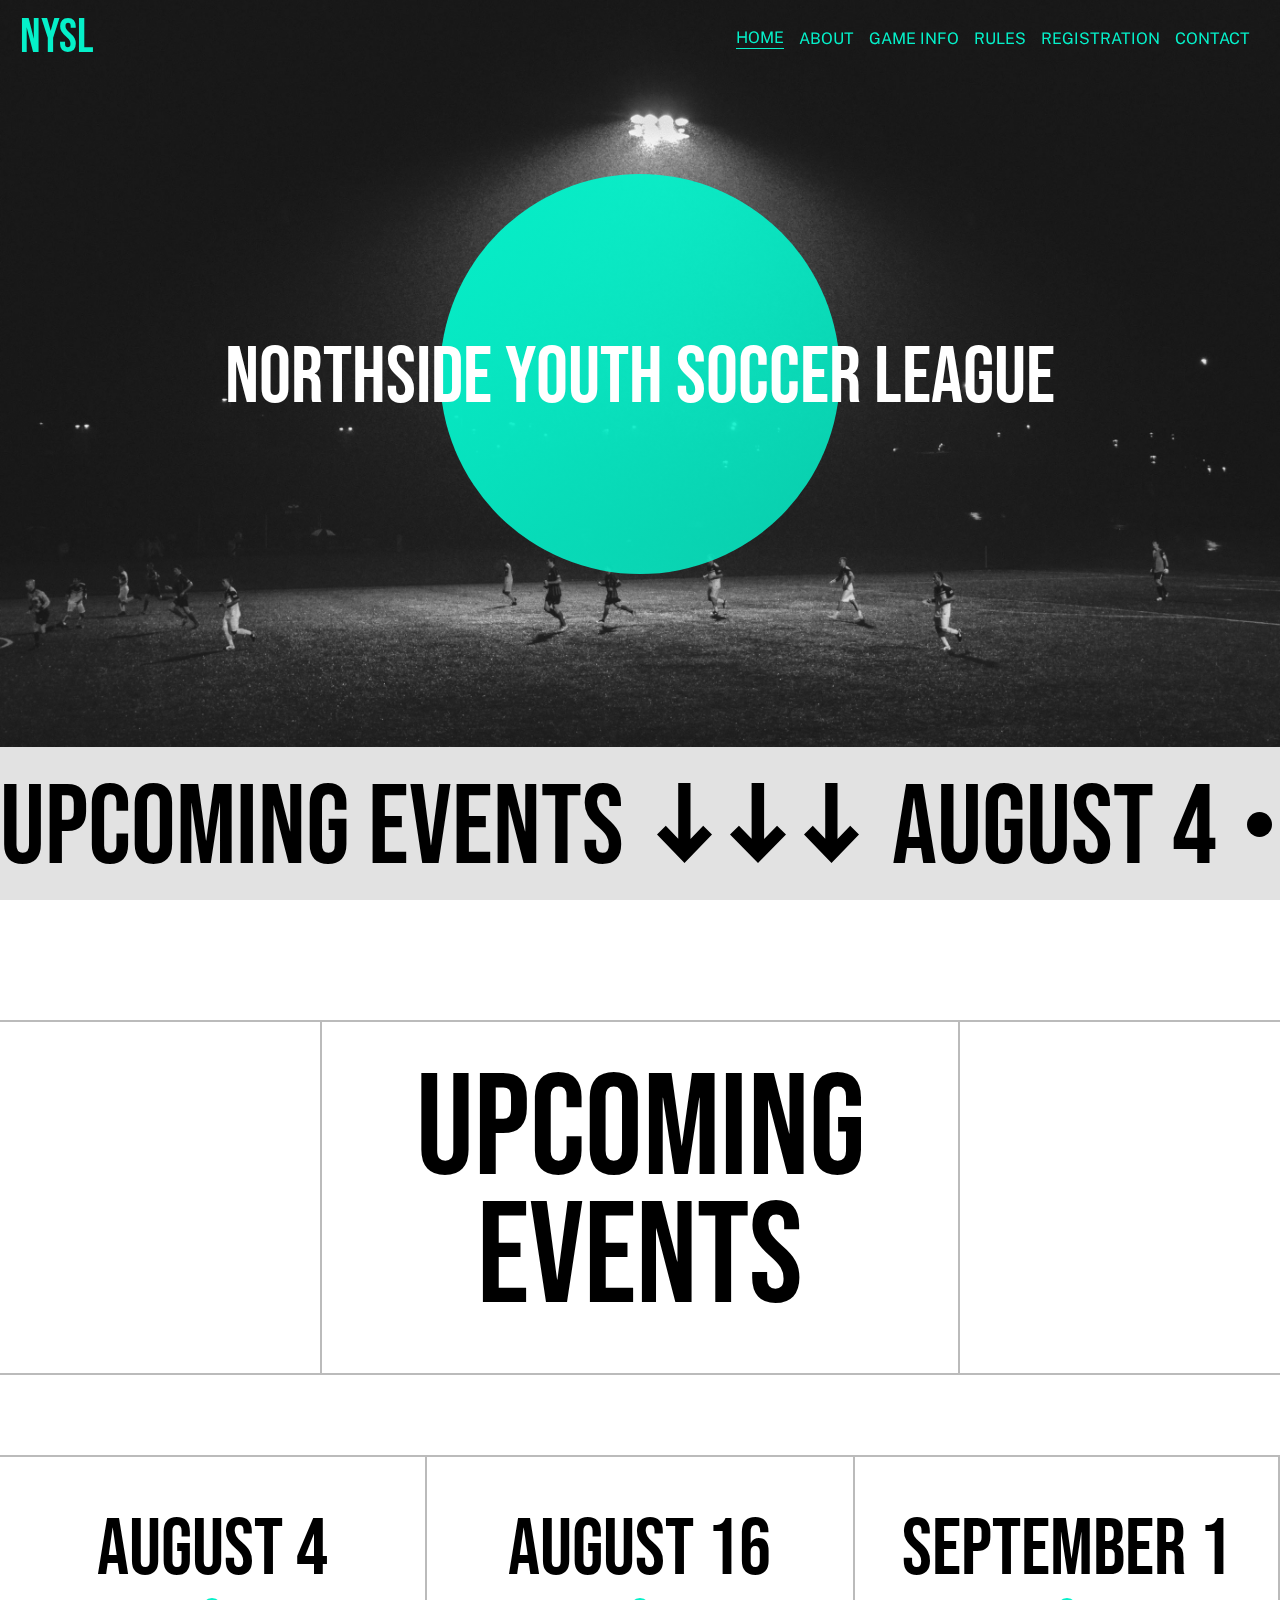
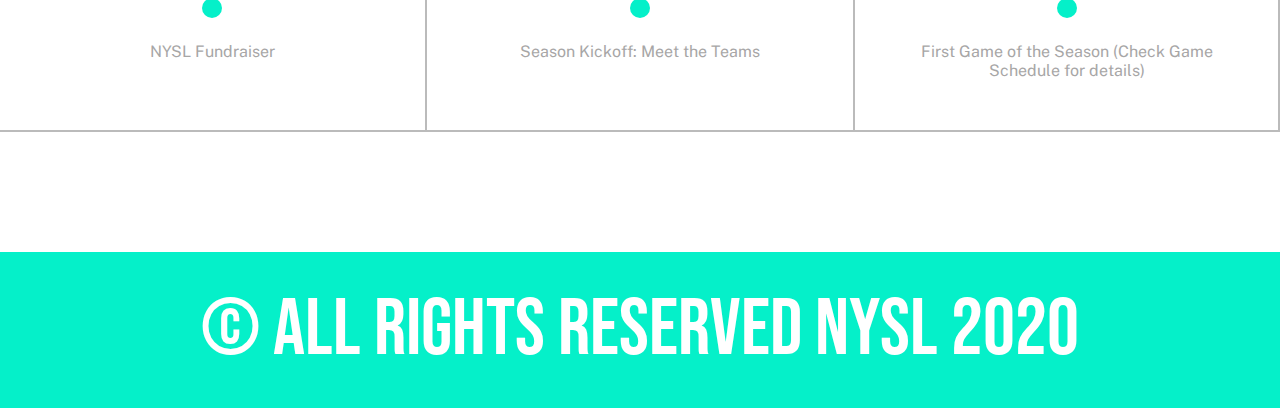
<file: index.html>
<!DOCTYPE html>
<html lang="en">
<head>

    <!--Default things-->
    <meta charset="UTF-8">
    <meta name="viewport" content="width=device-width, initial-scale=1.0">
    <meta http-equiv="X-UA-Compatible" content="ie=edge">
    
    <!--CSS-->
    <link rel="stylesheet" type="text/css" href="./css/style.css">

    <!--Title-->
    <title>NYSL – Home</title>

    <!--Favicon-->
    <link rel="shortcut icon" type="image/png" href="./img/favicon.png"/>

    <!--Google fonts-->
    <link href="https://fonts.googleapis.com/css?family=Public+Sans&display=swap" rel="stylesheet">
    <link href="https://fonts.googleapis.com/css?family=Bebas+Neue&display=swap" rel="stylesheet">
    
    <!--JS for marquee-->
    <script src="https://ajax.googleapis.com/ajax/libs/jquery/1.9.1/jquery.min.js"></script>
    <script src="./js/jquery.marquee.js"></script>

</head>

<body>

    <header>

        <!--Navbar-->
        <nav class="navbar flex">
            <div class="nav-section-container nav-section-container-logo div-2-6">
                <a class="nysl-nav" href="./index.html">NYSL</a>
            </div>
            <div class="nav-section-container flex sections div-4-6">
                <a class="nav-section nav-active" href="./index.html">Home</a>
                <a class="nav-section" href="./about.html">About</a>
                <a class="nav-section" href="./game-info.html">Game info</a>
                <a class="nav-section" href="./rules.html">Rules</a>
                <a class="nav-section" href="./registration-form.html">Registration</a>
                <a class="nav-section" href="./contact.html">Contact</a>
            </div>
        </nav>

        <!--Banner foto-->
        <div class="main-banner">
            <div class="nysl-shortname flex div6-6 div-centred">
                <!--<p class="big-nysl line-height-tweak centred">NYSL</p>-->
                <div class="dot-banner"></div>
            </div>
            <div class="nysl-longname">
                <h1 class="bebas-s white line-height-tweak centred">Northside Youth Soccer League</h1>
            </div>
        </div>

        <!--Marquee-->
        <div class="text-banner">
            <div class="marquee bebas-m">
                Upcoming events
                <img class="down-arrow arrow-margin-left" src="./img/down-arrow.svg">
                <img class="down-arrow" src="./img/down-arrow.svg">
                <img class="down-arrow arrow-margin-right" src="./img/down-arrow.svg">
                August 4 
                <span class="marquee-dot"></span>
                NYSL Fundraiser
                <img class="down-arrow arrow-margin-left" src="./img/down-arrow.svg">
                <img class="down-arrow" src="./img/down-arrow.svg">
                <img class="down-arrow arrow-margin-right" src="./img/down-arrow.svg">
            </div>
        </div>

    </header>

    <main>

        <!--Spacer-->
        <div class="spacer-m"></div>

        <!--Upcoming Events-->
        <div class="events">

            <div class="flex border-top border-bottom div-centred">
                <div class="div-3-6 div-centred flex div-padding centred border-right border-left">
                    <h1 class="bebas-l">Upcoming<br>Events</h1>
                </div>
            </div>

            <div class="spacer-s"></div>

            <div class="flex div-wrap div-centred border-top border-bottom">

                <div class="div-2-6 centred div-centred div-padding border-right">
                    <h3 class="bebas-s">August 4</h3>
                    <span class="dot"></span>
                    <p class="public-sans-m">NYSL Fundraiser</p>
                </div>

                <div class="div-2-6 centred div-centred div-padding">
                    <h3 class="bebas-s">August 16</h3>
                    <span class="dot"></span>
                    <p class="public-sans-m">Season Kickoff: Meet the Teams</p>
                </div>

                <div class="div-2-6 centred div-centred div-padding border-right border-left">
                    <h3 class="bebas-s">September 1</h3>
                    <span class="dot"></span>
                    <p class="public-sans-m">First Game of the Season (Check Game Schedule for details)</p>
                </div>

            </div>

            <div class="spacer-m"></div>
            
        </div>

    </main>

    <!--Footer-->
    <footer class="nysl-footer">
        <p class="bebas-s white centred footer-padding">© All rights reserved NYSL 2020</p>
    </footer>

    <!--Calling Marquee JS-->
    <script>
        $(function(){
            $('.marquee').marquee({
                duplicated: true,
                startVisible: true,
                delayBeforeStart: 0,
                duration: 8000,
            });
        });
    </script>    
    
    <!--Navbar color scroll-->
    <script>
    $(function () {
        $(document).scroll(function () {
        var $nav = $(".navbar");
        $nav.toggleClass('scrolled', $(this).scrollTop() > $nav.height());
        var $nav = $(".nav-section");
        $nav.toggleClass('white', $(this).scrollTop() > $nav.height());
        var $nav = $(".nav-active");
        $nav.toggleClass('nav-active-white', $(this).scrollTop() > $nav.height());
        var $nav = $(".nysl-nav");
        $nav.toggleClass('white', $(this).scrollTop() > $nav.height());
        });
    });
    </script>
    
</body>

</html>
</file>
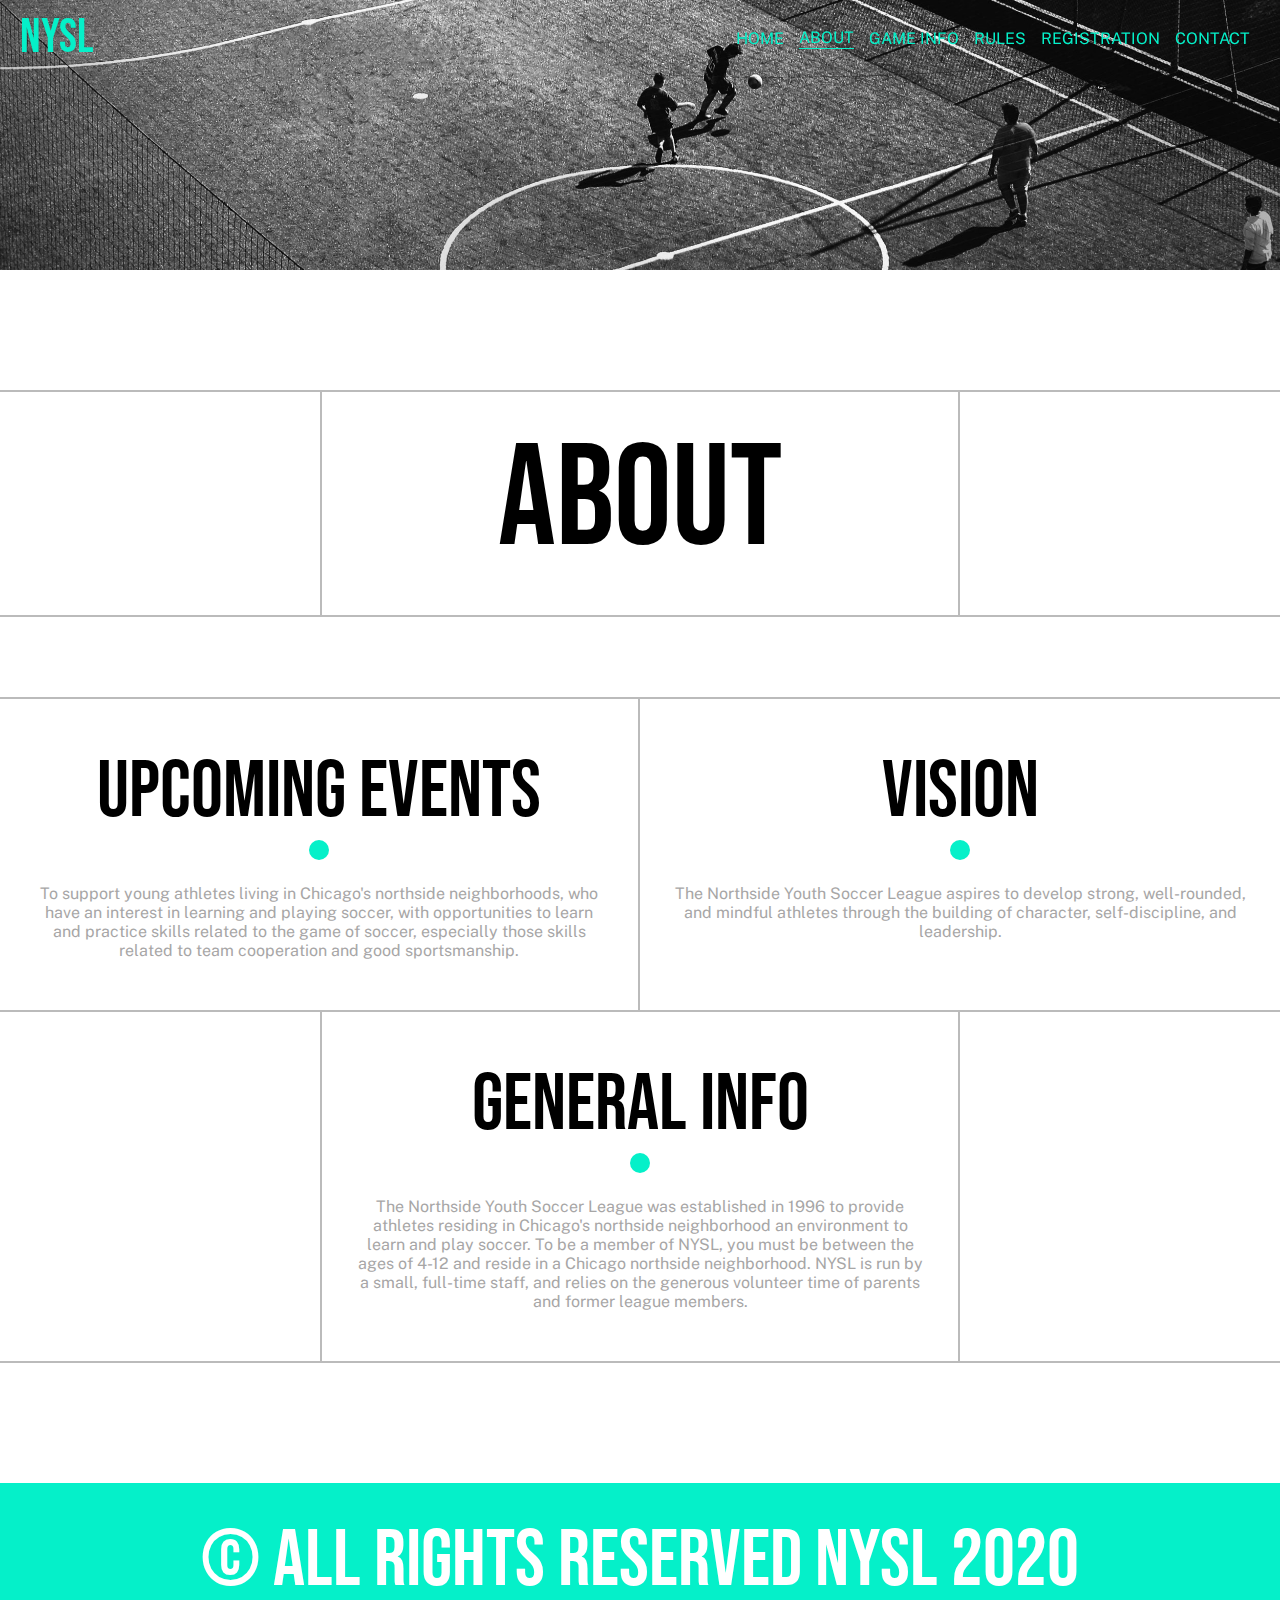
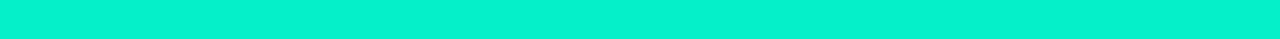
<file: about.html>
<!DOCTYPE html>
<html lang="en">
<head>

    <!--Default things-->
    <meta charset="UTF-8">
    <meta name="viewport" content="width=device-width, initial-scale=1.0">
    <meta http-equiv="X-UA-Compatible" content="ie=edge">
    
    <!--CSS-->
    <link rel="stylesheet" type="text/css" href="./css/style.css">

    <!--Title-->
    <title>NYSL – About</title>

    <!--Favicon-->
    <link rel="shortcut icon" type="image/png" href="./img/favicon.png"/>

    <!--Google fonts-->
    <link href="https://fonts.googleapis.com/css?family=Public+Sans&display=swap" rel="stylesheet">
    <link href="https://fonts.googleapis.com/css?family=Bebas+Neue&display=swap" rel="stylesheet">
    
    <!--JS for menu-->
    <script src="https://ajax.googleapis.com/ajax/libs/jquery/1.9.1/jquery.min.js"></script>

</head>

<body>

    <header>

        <!--Navbar-->
        <nav class="navbar flex">
            <div class="nav-section-container nav-section-container-logo div-2-6">
                <a class="nysl-nav" href="./index.html">NYSL</a>
            </div>
            <div class="nav-section-container flex sections div-4-6">
                <a class="nav-section" href="./index.html">Home</a>
                <a class="nav-section nav-active" href="./about.html">About</a>
                <a class="nav-section" href="./game-info.html">Game info</a>
                <a class="nav-section" href="./rules.html">Rules</a>
                <a class="nav-section" href="./registration-form.html">Registration</a>
                <a class="nav-section" href="./contact.html">Contact</a>
            </div>
        </nav>

        <!--Banner foto-->
        <div class="main-banner main-banner-about"></div>

        <!--Spacer-->
        <div class="spacer-m"></div>

        <!--About-->
        <div class="border-bottom flex border-top div-centred">
            <div class="div-3-6 div-padding border-right border-left centred">
                <h1 class="bebas-l">About</h1>
            </div>
        </div>

    </header>

    <main>

        <!--Spacer-->
        <div class="spacer-s"></div>

        <!--Box wit texts and titles-->
        <div class="flex border-top div-wrap div-centred border-bottom">
            <div class="div-3-6 div-padding border-right border-bottom centred">
                <h3 class="bebas-s">Upcoming Events</h3>
                <span class="dot"></span>
                <p class="public-sans-m">To support young athletes living in Chicago's northside neighborhoods, who have an interest in learning and playing soccer, with opportunities to learn and practice skills related to the game of soccer, especially those skills related to team cooperation and good sportsmanship.</p>
            </div>
            <div class="div-3-6 div-padding border-bottom centred">
                <h3 class="bebas-s">Vision</h3>
                <span class="dot"></span>
                <p class="public-sans-m">The Northside Youth Soccer League aspires to develop strong, well-rounded, and mindful athletes through the building of character, self-discipline, and leadership.</p>
            </div>
            <div class="div-3-6 border-right border-left div-padding centred">
                <h3 class="bebas-s">General Info</h3>
                <span class="dot"></span>
                <p class="public-sans-m">The Northside Youth Soccer League was established in 1996 to provide athletes residing in Chicago's northside neighborhood an environment to learn and play soccer. To be a member of NYSL, you must be between the ages of 4-12 and reside in a Chicago northside neighborhood. NYSL is run by a small, full-time staff, and relies on the generous volunteer time of parents and former league members.</p>        
            </div>
        </div>

        <!--Spacer-->
        <div class="spacer-m"></div>

    </main>

    <!--Footer-->
    <footer class="nysl-footer">
        <p class="bebas-s white centred footer-padding">© All rights reserved NYSL 2020</p>
    </footer>  
    
    <!--Navbar color scroll-->
    <script>
        $(function () {
            $(document).scroll(function () {
            var $nav = $(".navbar");
            $nav.toggleClass('scrolled', $(this).scrollTop() > $nav.height());
            var $nav = $(".nav-section");
            $nav.toggleClass('white', $(this).scrollTop() > $nav.height());
            var $nav = $(".nav-active");
            $nav.toggleClass('nav-active-white', $(this).scrollTop() > $nav.height());
            var $nav = $(".nysl-nav");
            $nav.toggleClass('white', $(this).scrollTop() > $nav.height());
            });
        });
    </script>
    
</body>

</html>
</file>
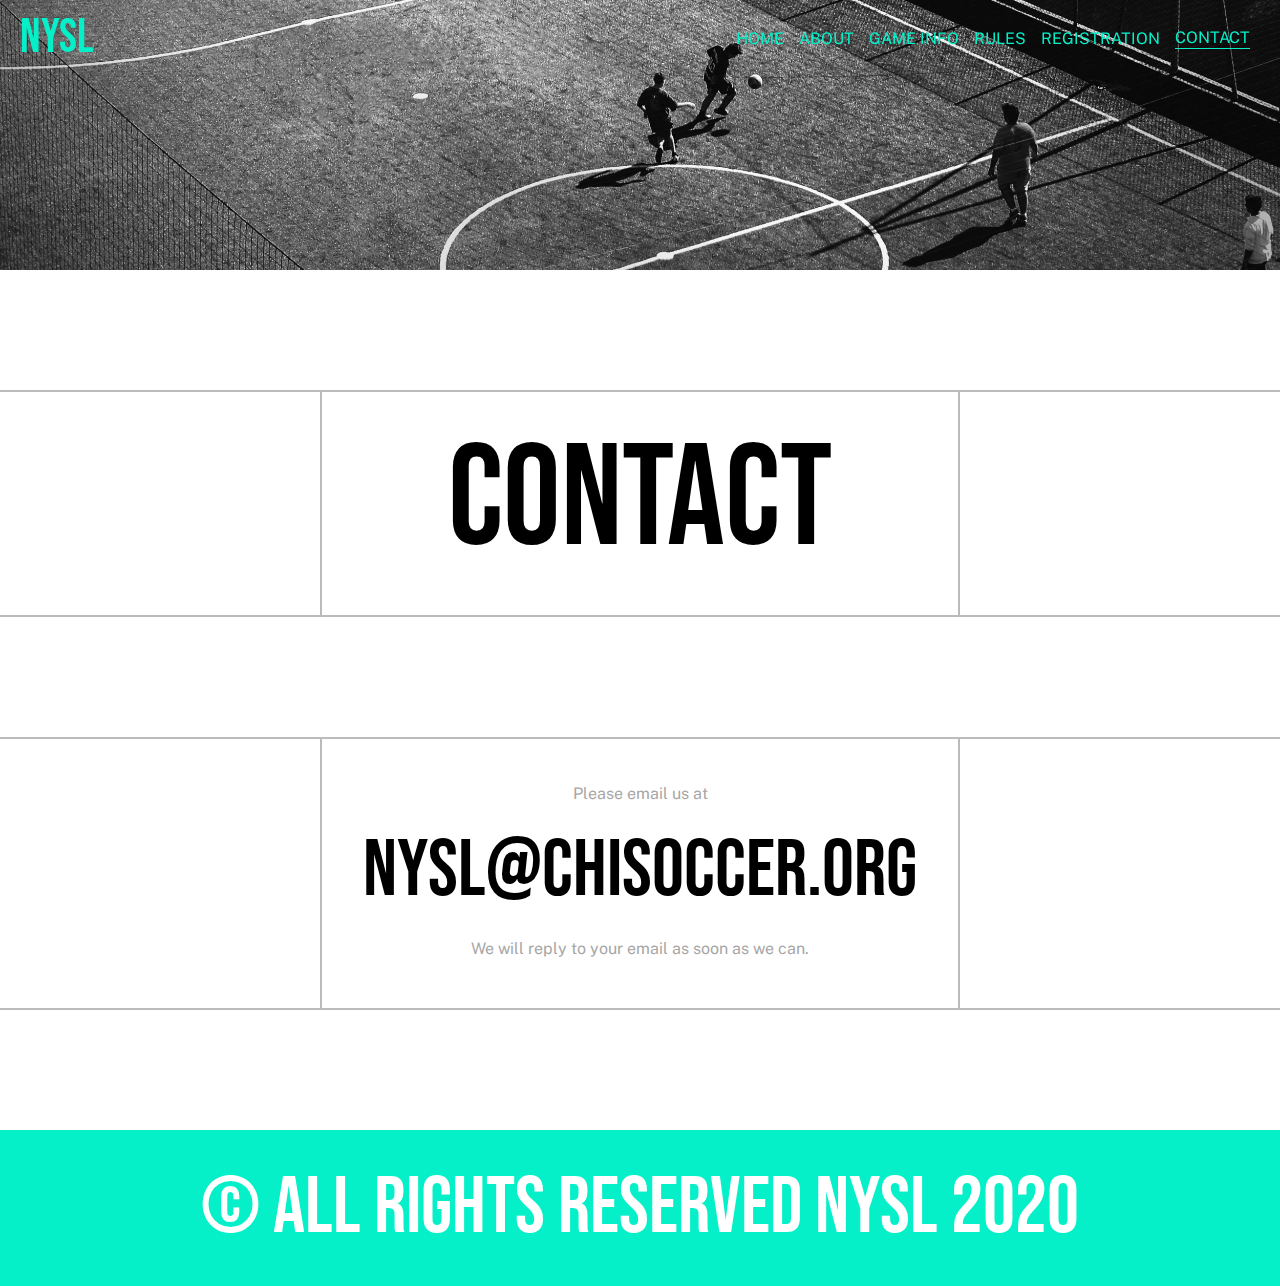
<file: contact.html>
<!DOCTYPE html>
<html lang="en">
<head>

    <!--Default things-->
    <meta charset="UTF-8">
    <meta name="viewport" content="width=device-width, initial-scale=1.0">
    <meta http-equiv="X-UA-Compatible" content="ie=edge">
    
    <!--CSS-->
    <link rel="stylesheet" type="text/css" href="./css/style.css">

    <!--Title-->
    <title>NYSL – Contact</title>

    <!--Favicon-->
    <link rel="shortcut icon" type="image/png" href="./img/favicon.png"/>

    <!--Google fonts-->
    <link href="https://fonts.googleapis.com/css?family=Public+Sans&display=swap" rel="stylesheet">
    <link href="https://fonts.googleapis.com/css?family=Bebas+Neue&display=swap" rel="stylesheet">
    
    <!--JS for menu-->
    <script src="https://ajax.googleapis.com/ajax/libs/jquery/1.9.1/jquery.min.js"></script>

</head>

<body>

    <header>

        <!--Navbar-->
        <nav class="navbar flex">
            <div class="nav-section-container nav-section-container-logo div-2-6">
                <a class="nysl-nav" href="./index.html">NYSL</a>
            </div>
            <div class="nav-section-container flex sections div-4-6">
                <a class="nav-section" href="./index.html">Home</a>
                <a class="nav-section" href="./about.html">About</a>
                <a class="nav-section" href="./game-info.html">Game info</a>
                <a class="nav-section" href="./rules.html">Rules</a>
                <a class="nav-section" href="./registration-form.html">Registration</a>
                <a class="nav-section nav-active" href="./contact.html">Contact</a>
            </div>
        </nav>

        <!--Banner foto-->
        <div class="main-banner main-banner-about">
        </div>

        <!--Spacer-->
        <div class="spacer-m"></div>

        <!--Title page-->
        <div class="flex border-top div-centred border-bottom">
            <div class="div-3-6 centred div-padding border-right border-left">
                <h1 class="bebas-l">Contact</h1>
            </div>
        </div>

    </header>

    <main>

        <!--Spacer-->
        <div class="spacer-m"></div>

        <div class="flex div-centred border-top border-bottom">
            <div class="div-3-6 centred div-padding border-right border-left">
                <p class="public-sans-m margin-bottom-20">Please email us at</p>
                <a class="mailto-class bebas-s" href="mailto:nysl@chisoccer.org">nysl@chisoccer.org</a>
                <p class="public-sans-m margin-top-20">We will reply to your email as soon as we can.</p>
            </div>
        </div>

        <!--Spacer-->
        <div class="spacer-m"></div>

    </main>

    <footer>
        
        <!--Footer-->
        <footer class="nysl-footer">
            <p class="bebas-s white centred footer-padding">© All rights reserved NYSL 2020</p>
        </footer>        

        <!--Navbar color scroll-->
        <script>
            $(function () {
                $(document).scroll(function () {
                var $nav = $(".navbar");
                $nav.toggleClass('scrolled', $(this).scrollTop() > $nav.height());
                var $nav = $(".nav-section");
                $nav.toggleClass('white', $(this).scrollTop() > $nav.height());
                var $nav = $(".nav-active");
                $nav.toggleClass('nav-active-white', $(this).scrollTop() > $nav.height());
                var $nav = $(".nysl-nav");
                $nav.toggleClass('white', $(this).scrollTop() > $nav.height());
                });
            });
        </script>
    
    </footer>
    
</body>

</html>
</file>
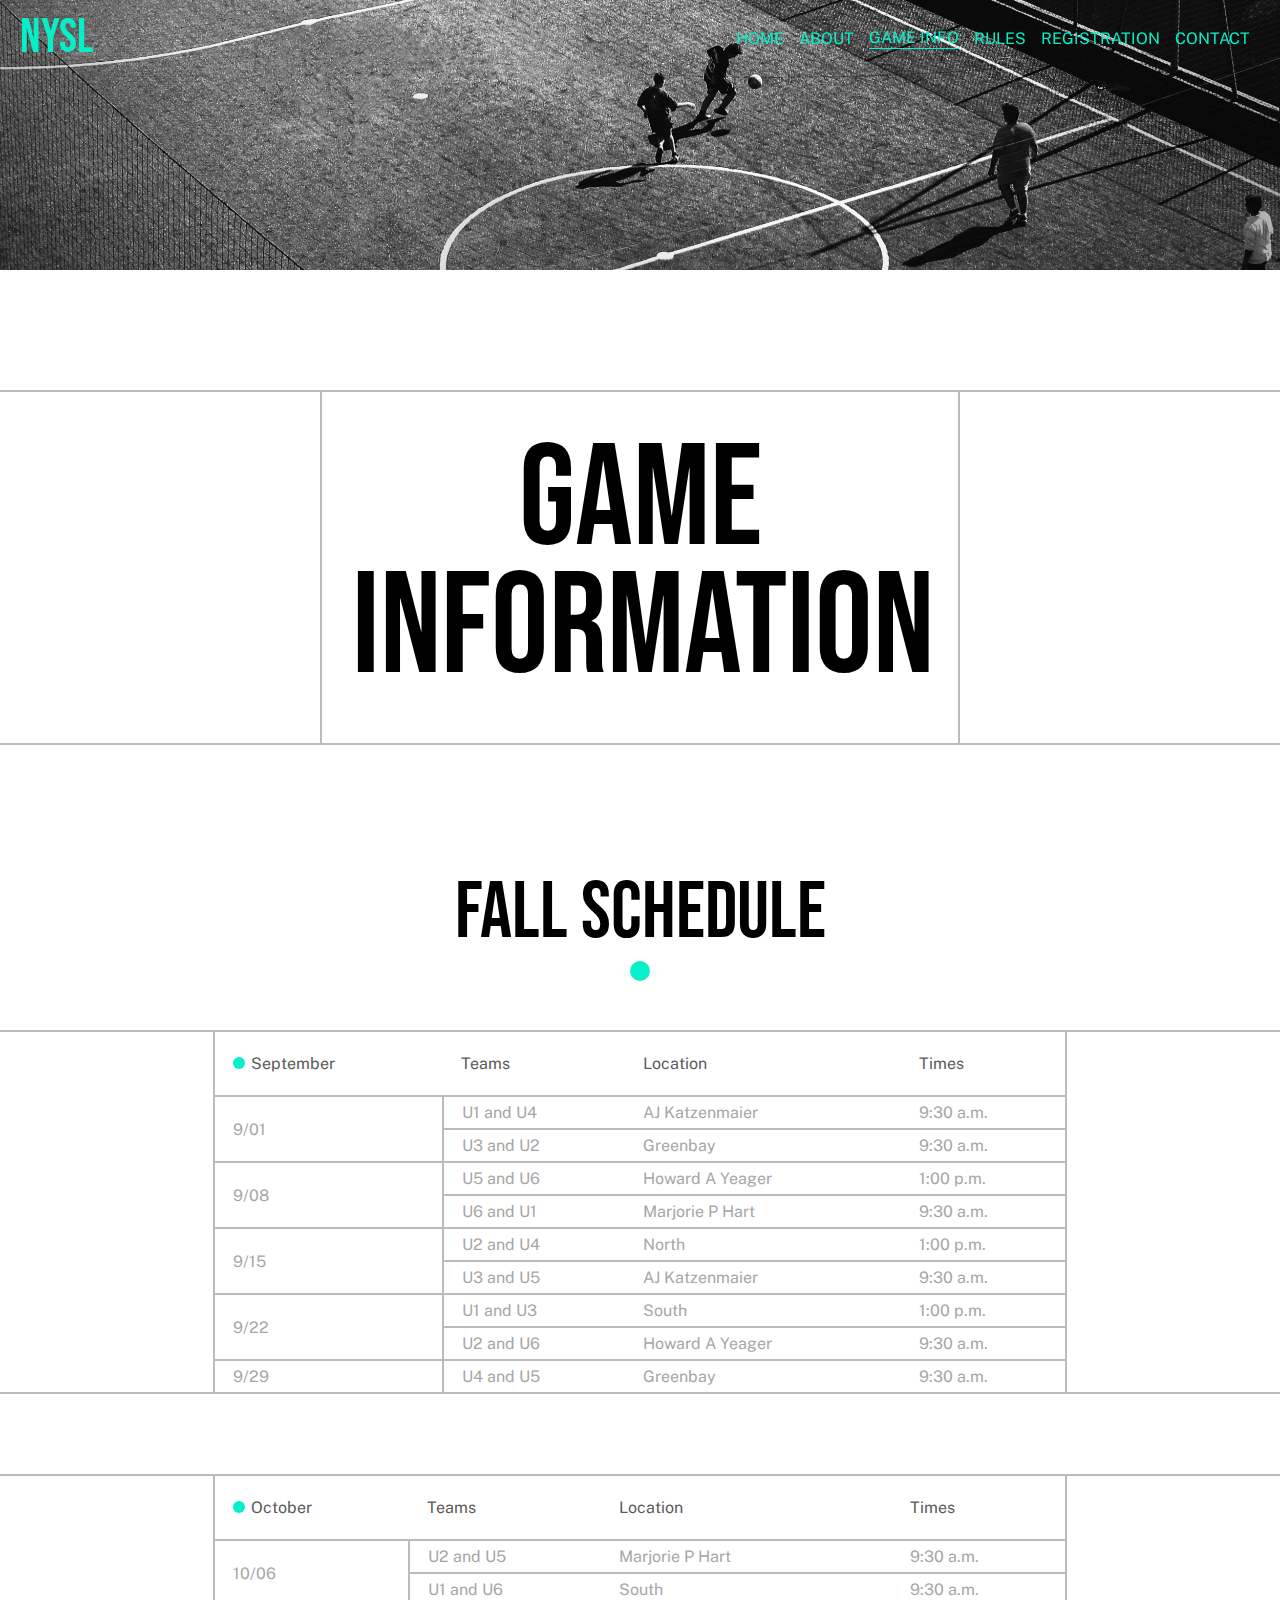
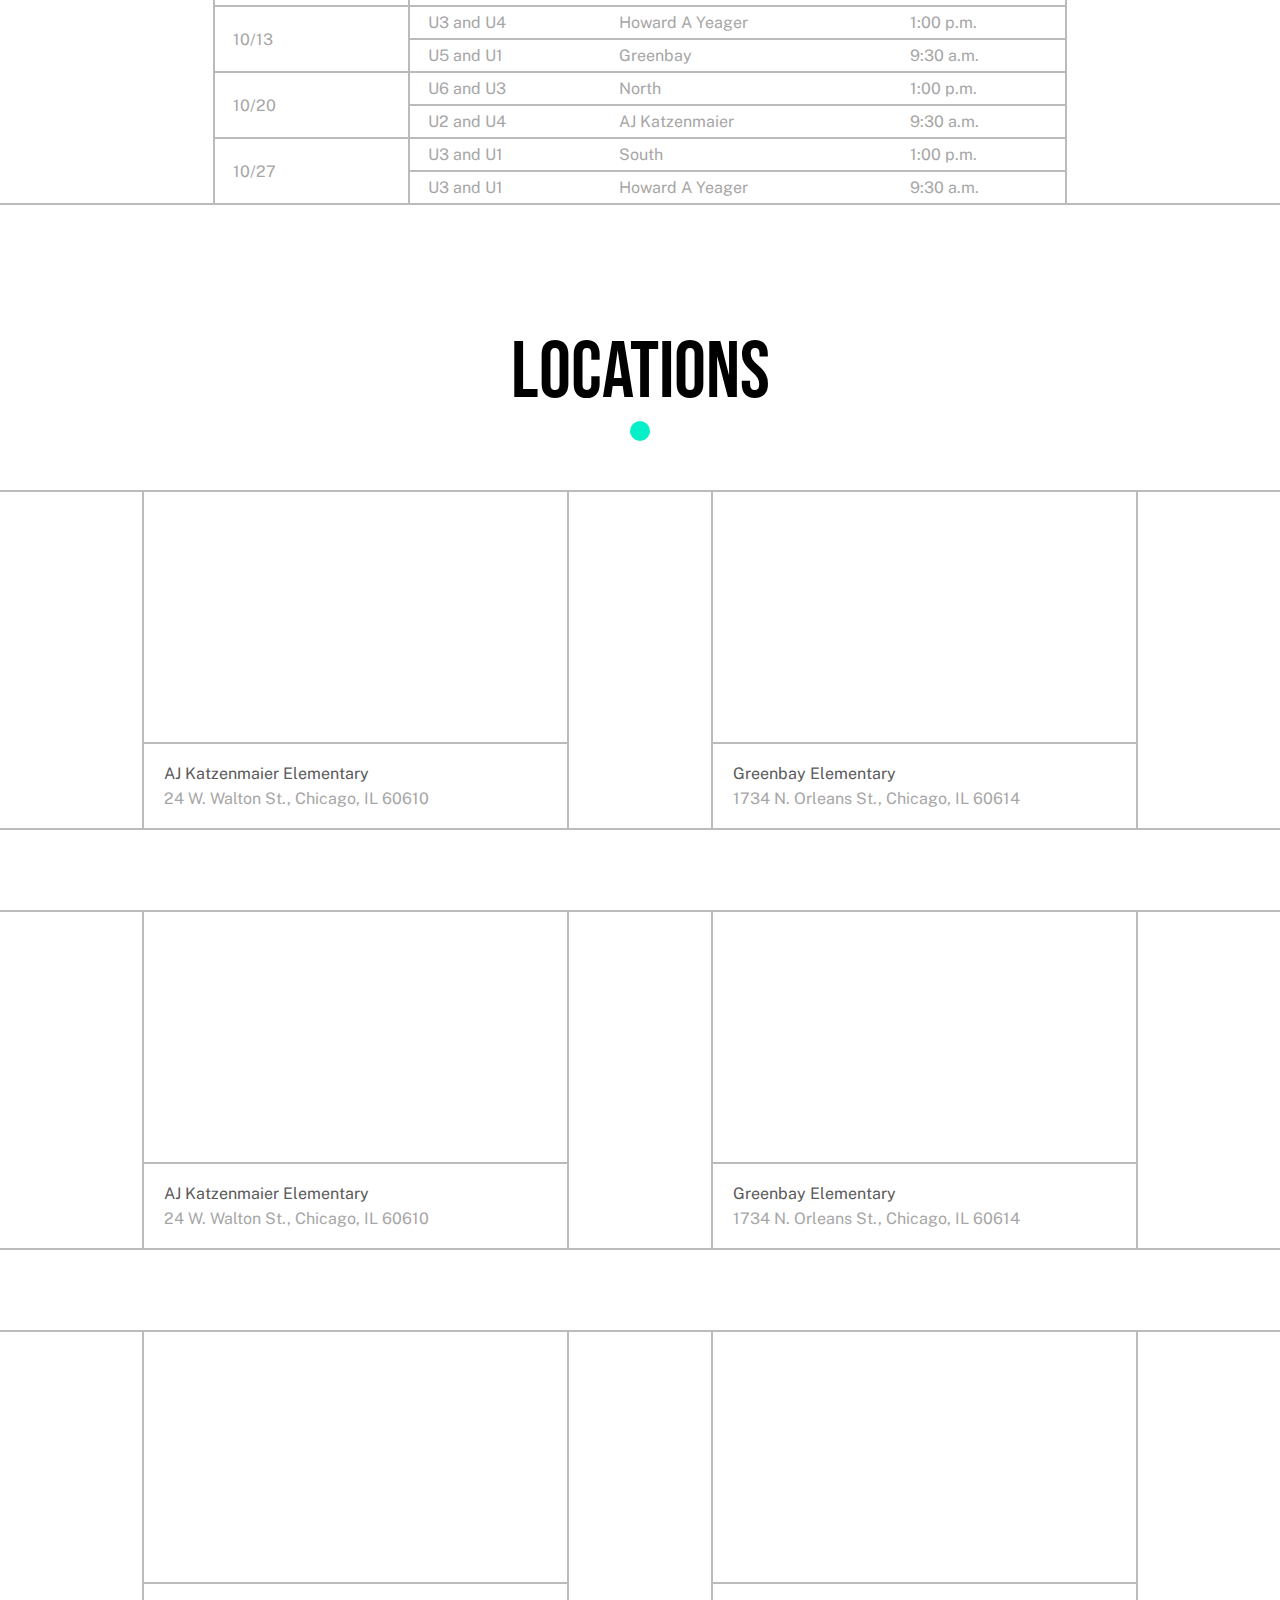
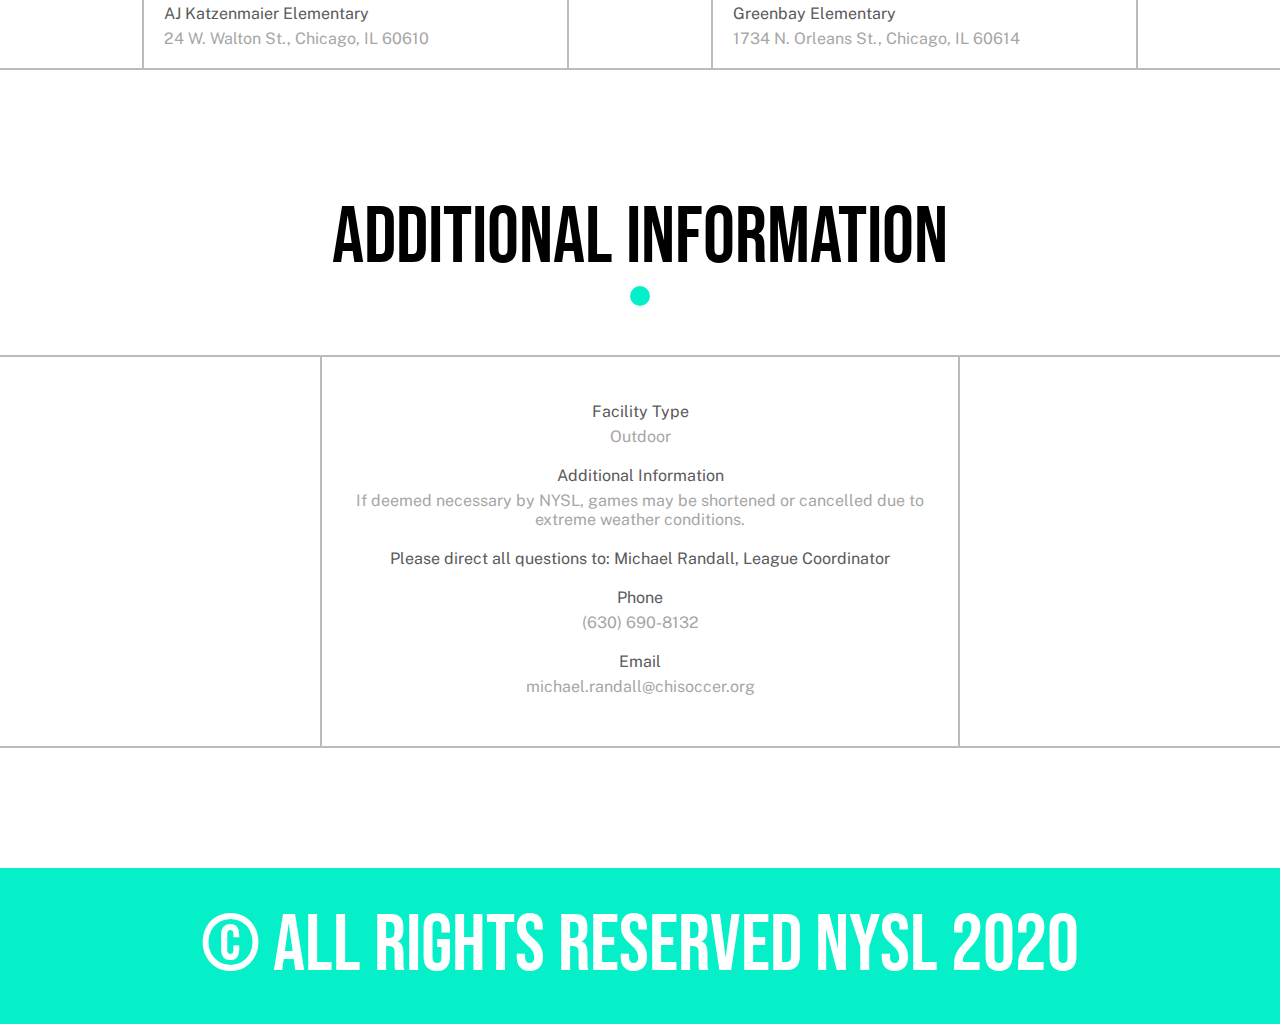
<file: game-info.html>
<!DOCTYPE html>
<html lang="en">
<head>

    <!--Default things-->
    <meta charset="UTF-8">
    <meta name="viewport" content="width=device-width, initial-scale=1.0">
    <meta http-equiv="X-UA-Compatible" content="ie=edge">
    
    <!--CSS-->
    <link rel="stylesheet" type="text/css" href="./css/style.css">

    <!--Title-->
    <title>NYSL – Game Information</title>

    <!--Favicon-->
    <link rel="shortcut icon" type="image/png" href="./img/favicon.png"/>

    <!--Google fonts-->
    <link href="https://fonts.googleapis.com/css?family=Public+Sans&display=swap" rel="stylesheet">
    <link href="https://fonts.googleapis.com/css?family=Bebas+Neue&display=swap" rel="stylesheet">
    
    <!--JS for table hovers
    <script src="./js/table-hover.js"></script>-->

    <!--JS for menu-->
    <script src="https://ajax.googleapis.com/ajax/libs/jquery/1.9.1/jquery.min.js"></script>

</head>

<body>

    <header>

        <!--Navbar-->
        <nav class="navbar flex">
            <div class="nav-section-container nav-section-container-logo div-2-6">
                <a class="nysl-nav" href="./index.html">NYSL</a>
            </div>
            <div class="nav-section-container flex sections div-4-6">
                <a class="nav-section" href="./index.html">Home</a>
                <a class="nav-section" href="./about.html">About</a>
                <a class="nav-section  nav-active" href="./game-info.html">Game info</a>
                <a class="nav-section" href="./rules.html">Rules</a>
                <a class="nav-section" href="./registration-form.html">Registration</a>
                <a class="nav-section" href="./contact.html">Contact</a>
            </div>
        </nav>

        <!--Banner foto-->
        <div class="main-banner main-banner-about"></div>

        <!--Spacer-->
        <div class="spacer-m"></div>

        <!--Title of page-->
        <div class="flex div-centred border-top border-bottom">
            <div class="div-3-6 div-padding centred border-right border-left">
            <h1 class="bebas-l">Game Information</h1>
            </div>
        </div>
    
    </header>
    <main>

        <!--Spacer-->
        <div class="spacer-m"></div>

        <!--Title-->
        <div class="centred">
            <h2 class="bebas-s">Fall Schedule</h2>
            <span class="dot"></span>
        </div>

        <!--Spacer-->
        <div class="spacer-xs"></div>

        <!--Table 1-->
        <div class="flex div-centred border-top border-bottom">
            <div class="div-4-6 border-right border-left">
                <table class="public-sans-m">
                        <thead>
                            <tr>
                                <th scope="col"><span class="dot-table"></span>September</th>
                                <th scope="col">Teams</th>
                                <th scope="col">Location</th>
                                <th scope="col">Times</th>
                            </tr>
                        </thead>
                        <tbody>
                            <tr>
                                <td rowspan="2" class="border-right">9/01</td rowspan="2">
                                <td>U1 and U4</td>
                                <td>AJ Katzenmaier</td>
                                <td>9:30 a.m.</td>
                            </tr>
                            <tr>
                                <td>U3 and U2</td>
                                <td>Greenbay</td>
                                <td>9:30 a.m.</td>
                            </tr>
                            <tr>
                                <td rowspan="2" class="border-right">9/08</td>
                                <td>U5 and U6</td>
                                <td>Howard A Yeager</td>
                                <td>1:00 p.m.</td>
                            </tr>
                            <tr>
                                <td>U6 and U1</td>
                                <td>Marjorie P Hart</td>
                                <td>9:30 a.m.</td>
                            </tr>
                            <tr>
                                <td rowspan="2" class="border-right">9/15</td>
                                <td>U2 and U4</td>
                                <td>North</td>
                                <td>1:00 p.m.</td>
                            </tr>
                            <tr>
                                <td>U3 and U5</td>
                                <td>AJ Katzenmaier</td>
                                <td>9:30 a.m.</td>
                            </tr>
                            <tr>
                                <td rowspan="2" class="border-right">9/22</td>
                                <td>U1 and U3</td>
                                <td>South</td>
                                <td>1:00 p.m.</td>
                            </tr>
                            <tr>
                                <td>U2 and U6</td>
                                <td>Howard A Yeager</td>
                                <td>9:30 a.m.</td>
                            </tr>
                            <tr>
                                <td class="border-right">9/29</td>
                                <td>U4 and U5</td>
                                <td>Greenbay</td>
                                <td>9:30 a.m.</td>
                            </tr>
                        </tbody>
                </table>
            </div>    
        </div>

        <!--Spacer-->
        <div class="spacer-s"></div>

        <!--Table 2-->
        <div class="flex div-centred border-top border-bottom">
            <div class="div-4-6 border-right border-left">
                <table class="public-sans-m">
                        <thead>
                            <tr>
                                <th scope="col"><span class="dot-table"></span>October</th>
                                <th scope="col">Teams</th>
                                <th scope="col">Location</th>
                                <th scope="col">Times</th>
                            </tr>
                        </thead>
                        <tbody>
                            <tr>
                                <td rowspan="2" class="border-right">10/06</td rowspan="2" class="border-right">
                                <td>U2 and U5</td>
                                <td>Marjorie P Hart</td>
                                <td>9:30 a.m.</td>
                            </tr>
                            <tr>
                                <td>U1 and U6</td>
                                <td>South</td>
                                <td>9:30 a.m.</td>
                            </tr>
                            <tr>
                                <td rowspan="2" class="border-right">10/13</td rowspan="2" class="border-right">
                                <td>U3 and U4</td>
                                <td>Howard A Yeager</td>
                                <td>1:00 p.m.</td>
                            </tr>
                            <tr>
                                <td>U5 and U1</td>
                                <td>Greenbay</td>
                                <td>9:30 a.m.</td>
                            </tr>
                            <tr>
                                <td rowspan="2" class="border-right">10/20</td>
                                <td>U6 and U3</td>
                                <td>North</td>
                                <td>1:00 p.m.</td>
                            </tr>
                            <tr>
                                <td>U2 and U4</td>
                                <td>AJ Katzenmaier</td>
                                <td>9:30 a.m.</td>
                            </tr>
                            <tr>
                                <td rowspan="2" class="border-right">10/27</td rowspan="2" class="border-right">
                                <td>U3 and U1</td>
                                <td>South</td>
                                <td>1:00 p.m.</td>
                            </tr>
                            <tr>
                                <td>U3 and U1</td>
                                <td>Howard A Yeager</td>
                                <td>9:30 a.m.</td>
                            </tr>
                        </tbody>
                </table>
            </div>        
        </div>

        <!--Spacer-->
        <div class="spacer-m"></div>

        <!--Title locations-->
        <div class="centred">
            <h2 class="bebas-s">Locations</h2>
            <span class="dot"></span>
        </div>

        <!--Spacer-->
        <div class="spacer-xs"></div>

        <!--Locations 1-->
        <div class="flex border-top border-bottom div-space">
            <div class="div-2-6 border-left border-right maps">  
                <iframe class="google-maps" src="https://www.google.com/maps/embed?pb=!1m18!1m12!1m3!1d501.5494927515435!2d-87.62914362926418!3d41.90019282611696!2m3!1f0!2f0!3f0!3m2!1i1024!2i768!4f13.1!3m3!1m2!1s0x880fd33a55baab01%3A0x754eb9271a4a27fd!2sOgden%20Elementary%20School!5e0!3m2!1sca!2ses!4v1579595397788!5m2!1sca!2ses"></iframe>
                <div class="border-top school-map">
                    <h3 class="public-sans-m ps-h3">AJ Katzenmaier Elementary</h3>
                    <p class="public-sans-m">24 W. Walton St., Chicago, IL 60610</p>
                </div>
            </div>
            <div class="div-2-6 border-left border-right maps">  
                <iframe class="google-maps" src="https://www.google.com/maps/embed?pb=!1m18!1m12!1m3!1d538.6755459521131!2d-87.63826679341646!3d41.91387060298393!2m3!1f0!2f0!3f0!3m2!1i1024!2i768!4f13.1!3m3!1m2!1s0x880fd34073f306a3%3A0x9e1726bbf8f23f0e!2s1734%20N%20Orleans%20St%2C%20Chicago%2C%20IL%2060614%2C%20Estats%20Units%20d&#39;Am%C3%A8rica!5e0!3m2!1sca!2ses!4v1579597788790!5m2!1sca!2ses"></iframe>
                <div class="border-top school-map">
                    <h3 class="public-sans-m ps-h3">Greenbay Elementary</h3>
                    <p class="public-sans-m">1734 N. Orleans St., Chicago, IL 60614</p>
                </div>
            </div>
        </div>

        <!--Spacer-->
        <div class="spacer-s"></div>

        <!--Locations 2-->
        <div class="flex border-top border-bottom div-space">
            <div class="div-2-6 border-left border-right maps">  
                <iframe class="google-maps" src="https://www.google.com/maps/embed?pb=!1m18!1m12!1m3!1d501.5494927515435!2d-87.62914362926418!3d41.90019282611696!2m3!1f0!2f0!3f0!3m2!1i1024!2i768!4f13.1!3m3!1m2!1s0x880fd33a55baab01%3A0x754eb9271a4a27fd!2sOgden%20Elementary%20School!5e0!3m2!1sca!2ses!4v1579595397788!5m2!1sca!2ses"></iframe>
                <div class="border-top school-map">
                    <h3 class="public-sans-m ps-h3">AJ Katzenmaier Elementary</h3>
                    <p class="public-sans-m">24 W. Walton St., Chicago, IL 60610</p>
                </div>
            </div>
            <div class="div-2-6 border-left border-right maps">  
                <iframe class="google-maps" src="https://www.google.com/maps/embed?pb=!1m18!1m12!1m3!1d538.6755459521131!2d-87.63826679341646!3d41.91387060298393!2m3!1f0!2f0!3f0!3m2!1i1024!2i768!4f13.1!3m3!1m2!1s0x880fd34073f306a3%3A0x9e1726bbf8f23f0e!2s1734%20N%20Orleans%20St%2C%20Chicago%2C%20IL%2060614%2C%20Estats%20Units%20d&#39;Am%C3%A8rica!5e0!3m2!1sca!2ses!4v1579597788790!5m2!1sca!2ses"></iframe>
                <div class="border-top school-map">
                    <h3 class="public-sans-m ps-h3">Greenbay Elementary</h3>
                    <p class="public-sans-m">1734 N. Orleans St., Chicago, IL 60614</p>
                </div>
            </div>
        </div>

        <!--Spacer-->
        <div class="spacer-s"></div>

        <!--Locations 3-->
        <div class="flex border-top border-bottom div-space">
            <div class="div-2-6 border-left border-right maps">  
                <iframe class="google-maps" src="https://www.google.com/maps/embed?pb=!1m18!1m12!1m3!1d501.5494927515435!2d-87.62914362926418!3d41.90019282611696!2m3!1f0!2f0!3f0!3m2!1i1024!2i768!4f13.1!3m3!1m2!1s0x880fd33a55baab01%3A0x754eb9271a4a27fd!2sOgden%20Elementary%20School!5e0!3m2!1sca!2ses!4v1579595397788!5m2!1sca!2ses"></iframe>
                <div class="border-top school-map">
                    <h3 class="public-sans-m ps-h3">AJ Katzenmaier Elementary</h3>
                    <p class="public-sans-m">24 W. Walton St., Chicago, IL 60610</p>
                </div>
            </div>
            <div class="div-2-6 border-left border-right maps">  
                <iframe class="google-maps" src="https://www.google.com/maps/embed?pb=!1m18!1m12!1m3!1d538.6755459521131!2d-87.63826679341646!3d41.91387060298393!2m3!1f0!2f0!3f0!3m2!1i1024!2i768!4f13.1!3m3!1m2!1s0x880fd34073f306a3%3A0x9e1726bbf8f23f0e!2s1734%20N%20Orleans%20St%2C%20Chicago%2C%20IL%2060614%2C%20Estats%20Units%20d&#39;Am%C3%A8rica!5e0!3m2!1sca!2ses!4v1579597788790!5m2!1sca!2ses"></iframe>
                <div class="border-top school-map">
                    <h3 class="public-sans-m ps-h3">Greenbay Elementary</h3>
                    <p class="public-sans-m">1734 N. Orleans St., Chicago, IL 60614</p>
                </div>
            </div>
        </div>

        <!--Spacer-->
        <div class="spacer-m"></div>

        <!--Title other info-->
        <div class="centred">
            <h2 class="bebas-s">Additional Information</h2>
            <span class="dot"></span>
        </div>

        <!--Spacer-->
        <div class="spacer-xs"></div>

        <!--Other info-->
        <div class="flex border-top div-centred border-bottom">
            <div class="div-3-6 border-right border-left div-padding centred">
                <p class="public-sans-m ps-h3">Facility Type</p>
                <p class="public-sans-m margin-bottom-20">Outdoor</p>
                <p class="public-sans-m ps-h3">Additional Information</p>
                <p class="public-sans-m margin-bottom-20">If deemed necessary by NYSL, games may be shortened or cancelled due to extreme weather conditions.</p>
                <p class="public-sans-m ps-h3 margin-bottom-20">Please direct all questions to: Michael Randall, League Coordinator</p>
                <p class="public-sans-m ps-h3">Phone</p>
                <p class="public-sans-m margin-bottom-20">(630) 690-8132</p>
                <p class="public-sans-m ps-h3">Email</p>
                <a class="public-sans-m mailto-game" href="mailto:michael.randall@chisoccer.org">michael.randall@chisoccer.org</a>
            </div>     
        </div>

        <!--Spacer-->
        <div class="spacer-m"></div>

    </main>

    <!--Footer-->
    <footer class="nysl-footer">
        <p class="bebas-s white centred footer-padding">© All rights reserved NYSL 2020</p>
    </footer>       
    
    <!--Navbar color scroll-->
    <script>
        $(function () {
            $(document).scroll(function () {
            var $nav = $(".navbar");
            $nav.toggleClass('scrolled', $(this).scrollTop() > $nav.height());
            var $nav = $(".nav-section");
            $nav.toggleClass('white', $(this).scrollTop() > $nav.height());
            var $nav = $(".nav-active");
            $nav.toggleClass('nav-active-white', $(this).scrollTop() > $nav.height());
            var $nav = $(".nysl-nav");
            $nav.toggleClass('white', $(this).scrollTop() > $nav.height());
            });
        });
    </script>
    
</body>

</html>
</file>
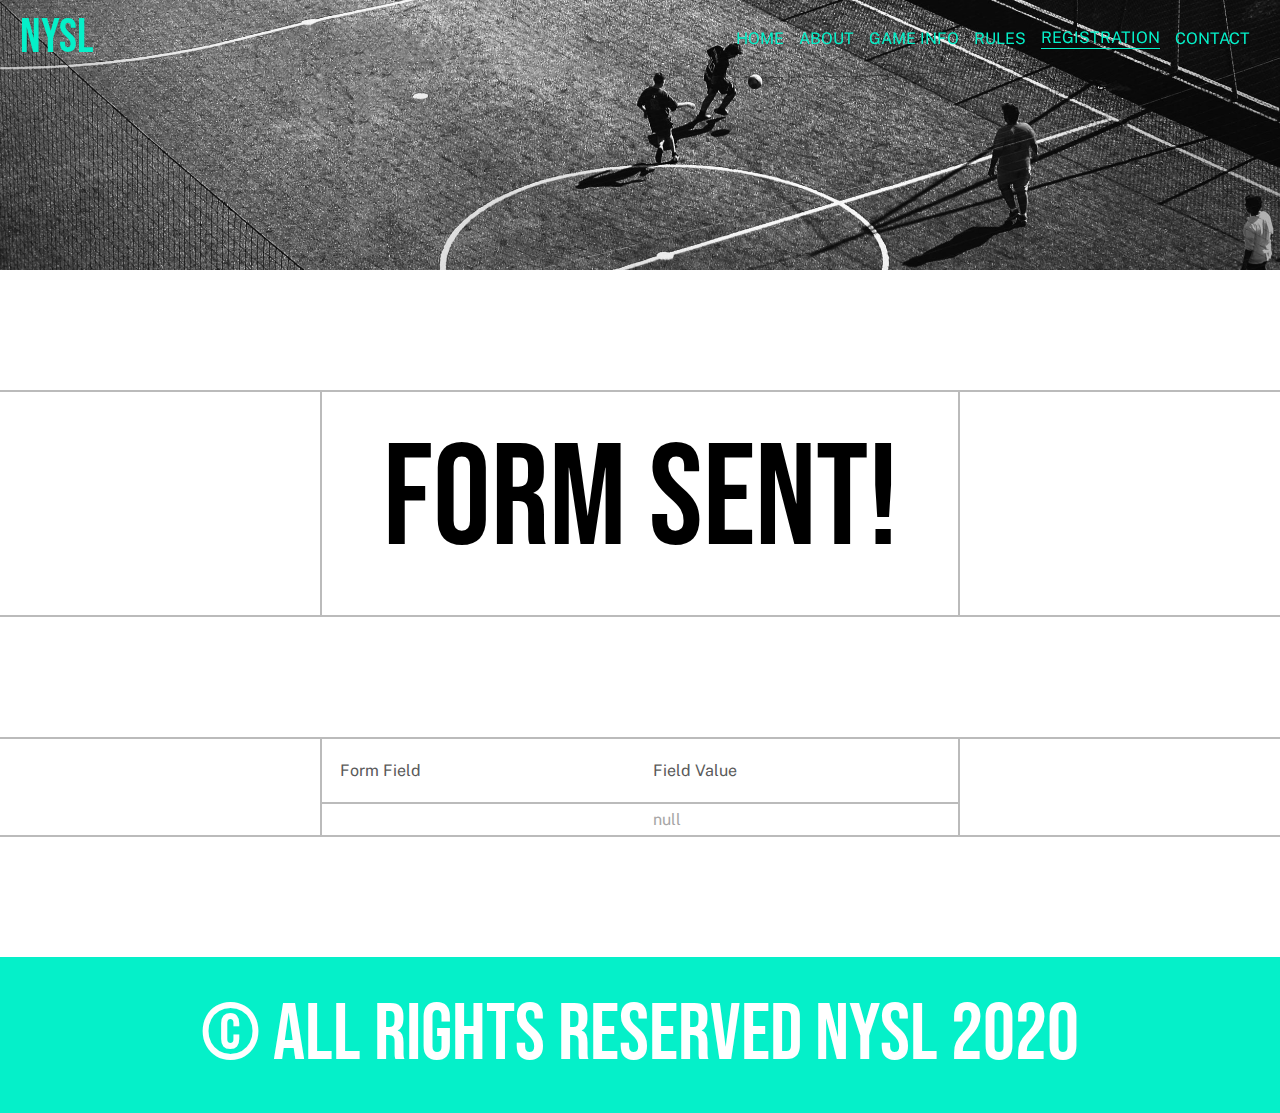
<file: registration-form-data.html>
<!DOCTYPE html>
<html lang="en">
  <head>
    <!--Default things-->
    <meta charset="UTF-8" />
    <meta name="viewport" content="width=device-width, initial-scale=1.0" />
    <meta http-equiv="X-UA-Compatible" content="ie=edge" />

    <!--CSS-->
    <link rel="stylesheet" type="text/css" href="./css/style.css" />

    <!--Title-->
    <title>NYSL – Registration Form</title>

    <!--Favicon-->
    <link rel="shortcut icon" type="image/png" href="./img/favicon.png"/>

    <!--Google fonts-->
    <link href="https://fonts.googleapis.com/css?family=Public+Sans&display=swap" rel="stylesheet">
    <link href="https://fonts.googleapis.com/css?family=Bebas+Neue&display=swap" rel="stylesheet">
    
    <!--JS for menu-->
    <script src="https://ajax.googleapis.com/ajax/libs/jquery/1.9.1/jquery.min.js"></script>

  </head>

  <body>

    <header>
    
      <!--Navbar-->
      <nav class="navbar flex">
        <div class="nav-section-container nav-section-container-logo div-2-6">
            <a class="nysl-nav" href="./index.html">NYSL</a>
        </div>
        <div class="nav-section-container flex sections div-4-6">
            <a class="nav-section" href="./index.html">Home</a>
            <a class="nav-section" href="./about.html">About</a>
            <a class="nav-section" href="./game-info.html">Game info</a>
            <a class="nav-section" href="./rules.html">Rules</a>
            <a class="nav-section  nav-active" href="./registration-form.html">Registration</a>
            <a class="nav-section" href="./contact.html">Contact</a>
        </div>
      </nav>

      <!--Banner foto-->
      <div class="main-banner main-banner-about"></div>

      <!--Spacer-->
      <div class="spacer-m"></div>

      <!--Rules-->
      <div class="flex border-top div-centred border-bottom">
        <div class="div-3-6 centred div-padding border-right border-left">
          <h1 class="bebas-l">Form Sent!</h1>
        </div>
      </div>

    </header>
    
    <main>

      <!--Spacer-->
      <div class="spacer-m"></div>

      <!--Results-->
      <div class="flex border-top border-bottom div-centred">
        <div class="div-3-6 flex border-right border-left">

          <table class="public-sans-m">
            <thead>
              <tr>
                <th>Form Field</th>
                <th>Field Value</th>
              </tr>
            </thead>

          <script language="javascript">
          var args = location.search.substr(1).split('&');
          for (var i = 0; i < args.length; ++i) {
            var parts = args[i].split('=');
            if (parts != null) {
              var field = parts[0];
              var value = parts[1];
              if (value == null) {
                value = "null"
              }
              else {
                value = '"' + unescape(value.replace(/\+/g, ' ')) + '"';
              }

              document.writeln('<tr><td>' + field + '</td>');
              document.writeln('<td>' + value + '</td></tr>');
            }
          }
          </script>

          <noscript>
          <tr><td>
          <p>You need to turn on Javascript in your browser.</p>

          <p>In Microsoft Internet Explorer 4 or greater:</p>
          <ul>
          <li>From the "Tools" menu (in IE 4, it's the "View" menu), select "Internet Options".</li>
          <li>Click on the "Security" tab.</li>
          <li>Click on the "Custom Level" button. (In IE 4, select "Custom"
          and then click on "Settings...".)</li>
          <li>Under "Active scripting" make sure "Enable" is selected.</li>
          </ul>

          <p>In Netscape version 4 or greater:</p>
          <ul>
          <li>From the <b>Edit</b> menu, select <b>Preferences</b>.</li>
          <li>In the <b>Category</b> list on the left, click on the word "Advanced".</li>
          <li>In the panel on the right, make sure "Enable JavaScript" is checked.</li>
          <li>Click the <b>OK</b> button.</li>
          </ul>

          </td></tr>
          </noscript>

          </table>

        </div>

      </div>

      <!--Spacer-->
      <div class="spacer-m"></div>

    </main>

    <footer>

      <!--Footer-->
      <footer class="nysl-footer">
        <p class="bebas-s white centred footer-padding">© All rights reserved NYSL 2020</p>
      </footer> 

      <!--Navbar color scroll-->
      <script>
        $(function () {
            $(document).scroll(function () {
              var $nav = $(".navbar");
              $nav.toggleClass('scrolled', $(this).scrollTop() > $nav.height());
              var $nav = $(".nav-section");
              $nav.toggleClass('white', $(this).scrollTop() > $nav.height());
              var $nav = $(".nav-active");
              $nav.toggleClass('nav-active-white', $(this).scrollTop() > $nav.height());
              var $nav = $(".nysl-nav");
              $nav.toggleClass('white', $(this).scrollTop() > $nav.height());
            });
          });
      </script>

    </footer>

  </body>
</html>
</file>
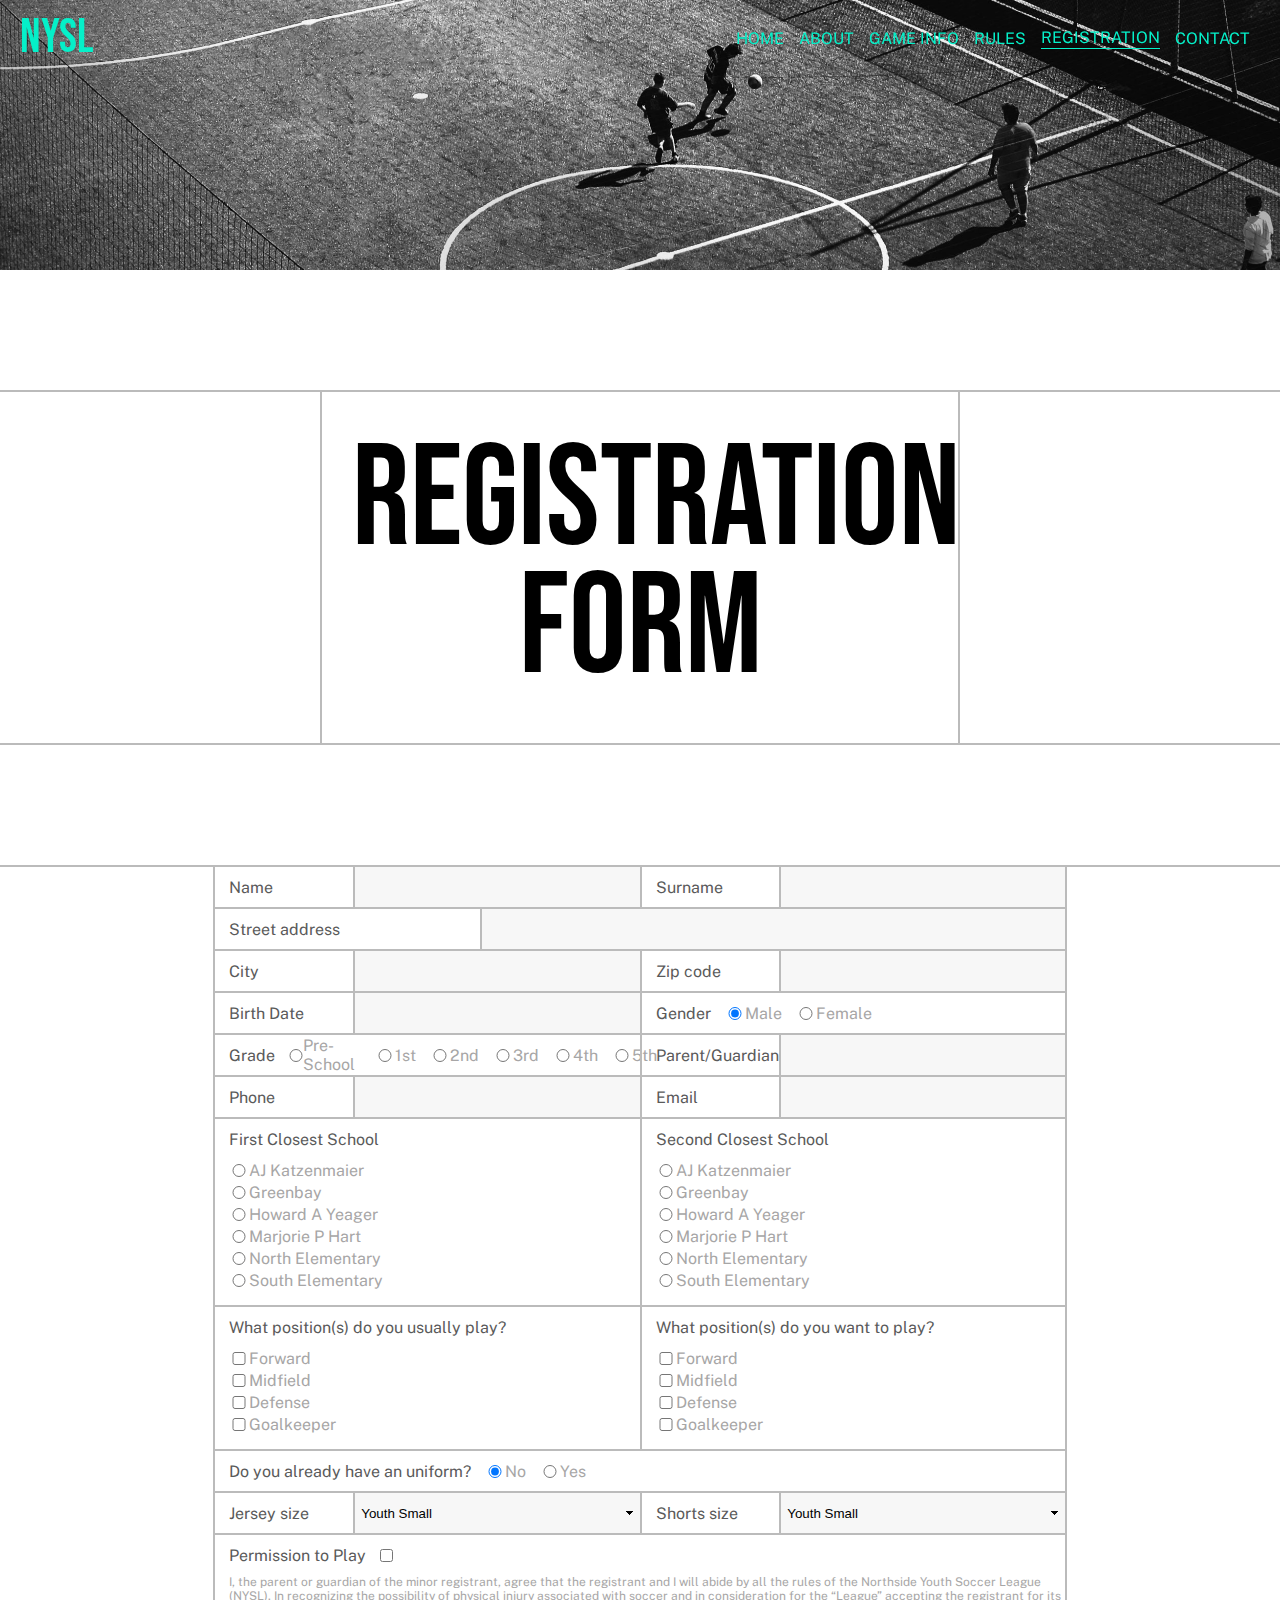
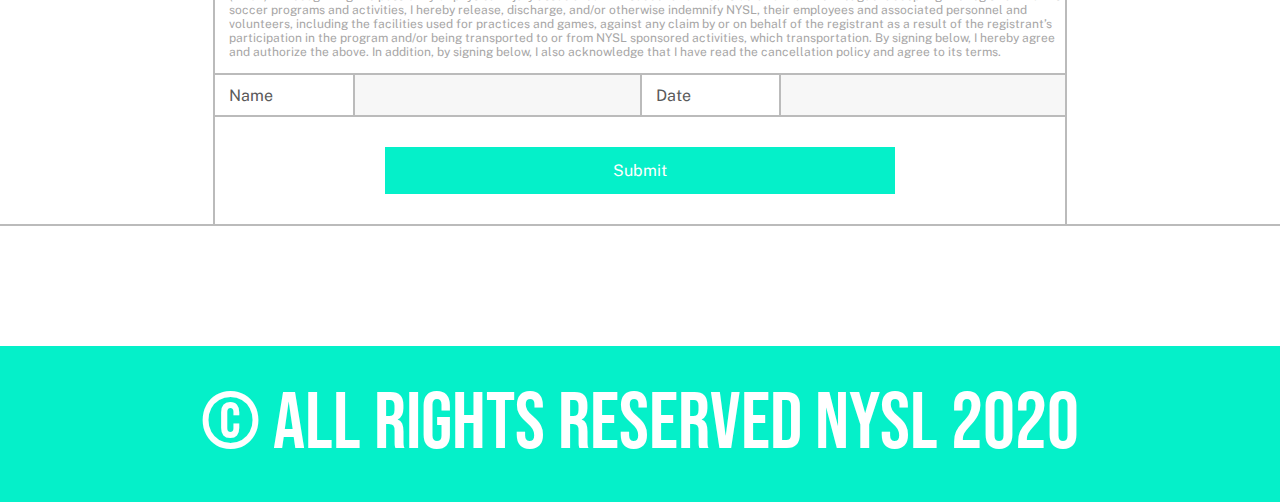
<file: registration-form.html>
<!DOCTYPE html>
<html lang="en">
  <head>
    <!--Default things-->
    <meta charset="UTF-8" />
    <meta name="viewport" content="width=device-width, initial-scale=1.0" />
    <meta http-equiv="X-UA-Compatible" content="ie=edge" />

    <!--CSS-->
    <link rel="stylesheet" type="text/css" href="./css/style.css" />

    <!--Title-->
    <title>NYSL – Registration Form</title>

    <!--Favicon-->
    <link rel="shortcut icon" type="image/png" href="./img/favicon.png"/>

    <!--Google fonts-->
    <link href="https://fonts.googleapis.com/css?family=Public+Sans&display=swap" rel="stylesheet"/>
    <link href="https://fonts.googleapis.com/css?family=Bebas+Neue&display=swap" rel="stylesheet">
    
    <!--JS for menu-->
    <script src="https://ajax.googleapis.com/ajax/libs/jquery/1.9.1/jquery.min.js"></script>

  </head>

  <body>

    <header>
    
      <!--Navbar-->
      <nav class="navbar flex">
        <div class="nav-section-container nav-section-container-logo div-2-6">
            <a class="nysl-nav" href="./index.html">NYSL</a>
        </div>
        <div class="nav-section-container flex sections div-4-6">
            <a class="nav-section" href="./index.html">Home</a>
            <a class="nav-section" href="./about.html">About</a>
            <a class="nav-section" href="./game-info.html">Game info</a>
            <a class="nav-section" href="./rules.html">Rules</a>
            <a class="nav-section  nav-active" href="./registration-form.html">Registration</a>
            <a class="nav-section" href="./contact.html">Contact</a>
        </div>
      </nav>

      <!--Banner foto-->
      <div class="main-banner main-banner-about"></div>

      <!--Spacer-->
      <div class="spacer-m"></div>

      <!--Rules-->
      <div class="flex border-top div-centred border-bottom">
        <div class="div-3-6 centred div-padding border-right border-left">
          <h1 class="bebas-l">Registration Form</h1>
        </div>
      </div>

    </header>

    <main>

      <!--Spacer-->
      <div class="spacer-m"></div>

      <!--Form-->
      <div class="flex border-top border-bottom div-centred">
        <div class="div-4-6 flex border-right border-left">
          <form action="./registration-form-data.html" method="get" class="public-sans-m flex div-wrap div-direction form">

            <label class="div-2-6 form-title">Name
              <input type="text" name="Name" required/>
            </label>

            <label class="div-2-6 form-title border-left">Surname
              <input type="text" name="Surname"/>
            </label>

            <div class="form-line border-top"></div>

            <label class="div-4-6 form-title">Street address
              <input type="text" name="Street"/>
            </label>
            
            <div class="form-line border-top"></div>

            <label class="div-2-6 form-title">City
              <input type="text" name="City"/>
            </label>

            <label class="div-2-6 form-title border-left">Zip code
              <input type="text" name="Zip-code"/>
            </label>
            
            <div class="form-line border-top"></div>

            <label class="div-2-6 form-title">Birth Date
              <input type="text" name="Birth"/>
            </label>

            <div class="div-2-6 radio border-left flex">
              <span class="form-title">Gender</span>
              <label>
                <input type="radio" name="Gender" value="male" checked/>Male
              </label>
              <label>
                <input type="radio" name="Gender" value="female"/>Female
              </label>
            </div>

            <div class="form-line border-top"></div>

            <div class="div-2-6 radio flex">
              <span class="form-title">Grade</span>
              <label>
                <input type="radio" name="Grade" value="pre-school"/>Pre-School
              </label>
              <label>
                <input type="radio" name="Grade" value="1st-grade"/>1st
              </label>
              <label>
                <input type="radio" name="Grade" value="1st-grade"/>2nd
              </label>
              <label>
                <input type="radio" name="Grade" value="1st-grade"/>3rd
              </label>
              <label>
                <input type="radio" name="Grade" value="1st-grade"/>4th
              </label>
              <label>
                <input type="radio" name="Grade" value="1st-grade"/>5th
              </label>
            </div>
            
            <label class="div-2-6 border-left form-title">Parent/Guardian<input type="text" name="Parent"/></label>

            <div class="form-line border-top"></div>

            <label class="div-2-6 form-title">Phone
              <input type="text" name="Phone" />
            </label>

            <label class="div-2-6 form-title border-left">Email
              <input type="text" name="Email" />
            </label>

            <div class="form-line border-top"></div>

            <div class="div-2-6 radio flex form-col">
              <span class="form-title">First Closest School</span>
              <label>
                <input type="radio" name="First School" value="AJ Katzenmaier"/>AJ Katzenmaier
              </label>
              <label>
                <input type="radio" name="First School" value="Greenbay"/>Greenbay
              </label>
              <label>
                <input type="radio" name="First School" value="Howard A Yeager"/>Howard A Yeager
              </label>
              <label>
                <input type="radio" name="First School" value="Marjorie P Hart"/>Marjorie P Hart
              </label>
              <label>
                <input type="radio" name="First School" value="North Elementary"/>North Elementary
              </label>
              <label>
                <input type="radio" name="First School" value="South Elementary"/>South Elementary
              </label>
            </div>

            <div  class="div-2-6 radio border-left flex form-col">
              <span class="form-title">Second Closest School</span>
              <label>
                <input type="radio" name="Second School" value="AJ Katzenmaier"/>AJ Katzenmaier
              </label>
              <label>
                <input type="radio" name="Second School" value="Greenbay"/>Greenbay
              </label>
              <label>
                <input type="radio" name="Second School" value="Howard A Yeager"/>Howard A Yeager
              </label>
              <label>
                <input type="radio" name="Second School" value="Marjorie P Hart"/>Marjorie P Hart
              </label>
              <label>
                <input type="radio" name="Second School" value="North Elementary"/>North Elementary
              </label>
              <label>
                <input type="radio" name="Second School" value="South Elementary"/>South Elementary
              </label>
            </div>

            <div class="form-line border-top"></div>

            <div class="div-2-6 radio flex form-col">
              <span class="form-title">What position(s) do you usually play?</span>
              <label>
                <input type="checkbox" value="forward" name="Usual Position"/>Forward
              </label>
              <label>
                <input type="checkbox" value="midfield" name="Usual Position"/>Midfield
              </label>
              <label>
                <input type="checkbox" value="defense" name="Usual Position"/>Defense
              </label>
              <label>
                <input type="checkbox" value="goalkeeper" name="Usual Position"/>Goalkeeper
              </label>              
            </div>

            <div class="div-2-6 radio flex form-col border-left">
              <span class="form-title">What position(s) do you want to play?</span>
              <label>
                <input type="checkbox" value="forward" name="Wanted Position"/>Forward
              </label>
              <label>
                <input type="checkbox" value="midfield" name="Wanted Position"/>Midfield
              </label>
              <label>
                <input type="checkbox" value="defense" name="Wanted Position"/>Defense
              </label>
              <label>
                <input type="checkbox" value="goalkeeper" name="Wanted Position"/>Goalkeeper
              </label>             
            </div>

            <div class="form-line border-top"></div>

            <div class="div-4-6 radio flex">
              <span class="form-title">Do you already have an uniform?</span>
              <label>
                <input type="radio" name="Uniform" value="no" checked/>No
              </label>
              <label>
                <input type="radio" name="Uniform" value="yes"/>Yes
              </label>
            </div>

            <div class="form-line border-top"></div>

            <div class="div-2-6 form-title">
              <span>Jersey size</span>
              <select name="Jersey-size">
                <option value="Youth Small">Youth Small</option> 
                <option value="Youth Medium">Youth Medium</option>
                <option value="Youth Large">Youth Large</option> 
                <option value="Small">Small</option> 
                <option value="Medium">Medium</option> 
                <option value="Large">Large</option>    
              </select>       
            </div>

            <div class="div-2-6 flex border-left form-title">
              <span>Shorts size</span>
              <select name="Shorts-size">
                <option value="Youth Small">Youth Small</option> 
                <option value="Youth Medium">Youth Medium</option>
                <option value="Youth Large">Youth Large</option> 
                <option value="Small">Small</option> 
                <option value="Medium">Medium</option> 
                <option value="Large">Large</option>    
              </select>       
            </div>

            <div class="form-line div-4-6 border-top"></div>

            <div class="div-4-6 permission">
              <label class="form-title public-sans-m flex permission-2">Permission to Play
                <input type="checkbox" name="Permission-to-play" required>
              </label>
              <p class="public-sans-s">I, the parent or guardian of the minor registrant, agree that the registrant and I will abide by all the rules of the Northside Youth
              Soccer League (NYSL). In recognizing the possibility of physical injury associated with soccer and in consideration for the “League”
              accepting the registrant for its soccer programs and activities, I hereby release, discharge, and/or otherwise indemnify NYSL, their
              employees and associated personnel and volunteers, including the facilities used for practices and games, against any claim by or
              on behalf of the registrant as a result of the registrant’s participation in the program and/or being transported to or from NYSL
              sponsored activities, which transportation.
              By signing below, I hereby agree and authorize the above. In addition, by signing below, I also acknowledge that I have read the
              cancellation policy and agree to its terms.</p>
            </div>

            <div class="form-line border-top"></div>

            <label class="div-2-6 form-title">Name
              <input type="text" name="Name-of-signature" required/>
            </label>

            <label class="div-2-6 form-title border-left">Date
              <input type="text" name="Date-of-signature" required/>
            </label>

            <div class="form-line border-top"></div>

            <div class="div-4-6 flex div-centred form-button-padding">
            <input class="public-sans-m form-button" type="submit" name="Submit" value="Submit" />
            </div>

          </form>
        </div>
      </div>

      <!--Spacer-->
      <div class="spacer-m"></div>

    </main>

    <footer>

      <!--Footer-->
      <footer class="nysl-footer">
        <p class="bebas-s white centred footer-padding">© All rights reserved NYSL 2020</p>
      </footer> 

      <!--Navbar color scroll-->
      <script>
        $(function () {
            $(document).scroll(function () {
              var $nav = $(".navbar");
              $nav.toggleClass('scrolled', $(this).scrollTop() > $nav.height());
              var $nav = $(".nav-section");
              $nav.toggleClass('white', $(this).scrollTop() > $nav.height());
              var $nav = $(".nav-active");
              $nav.toggleClass('nav-active-white', $(this).scrollTop() > $nav.height());
              var $nav = $(".nysl-nav");
              $nav.toggleClass('white', $(this).scrollTop() > $nav.height());
            });
          });
      </script>

    </footer>

  </body>
</html>
</file>
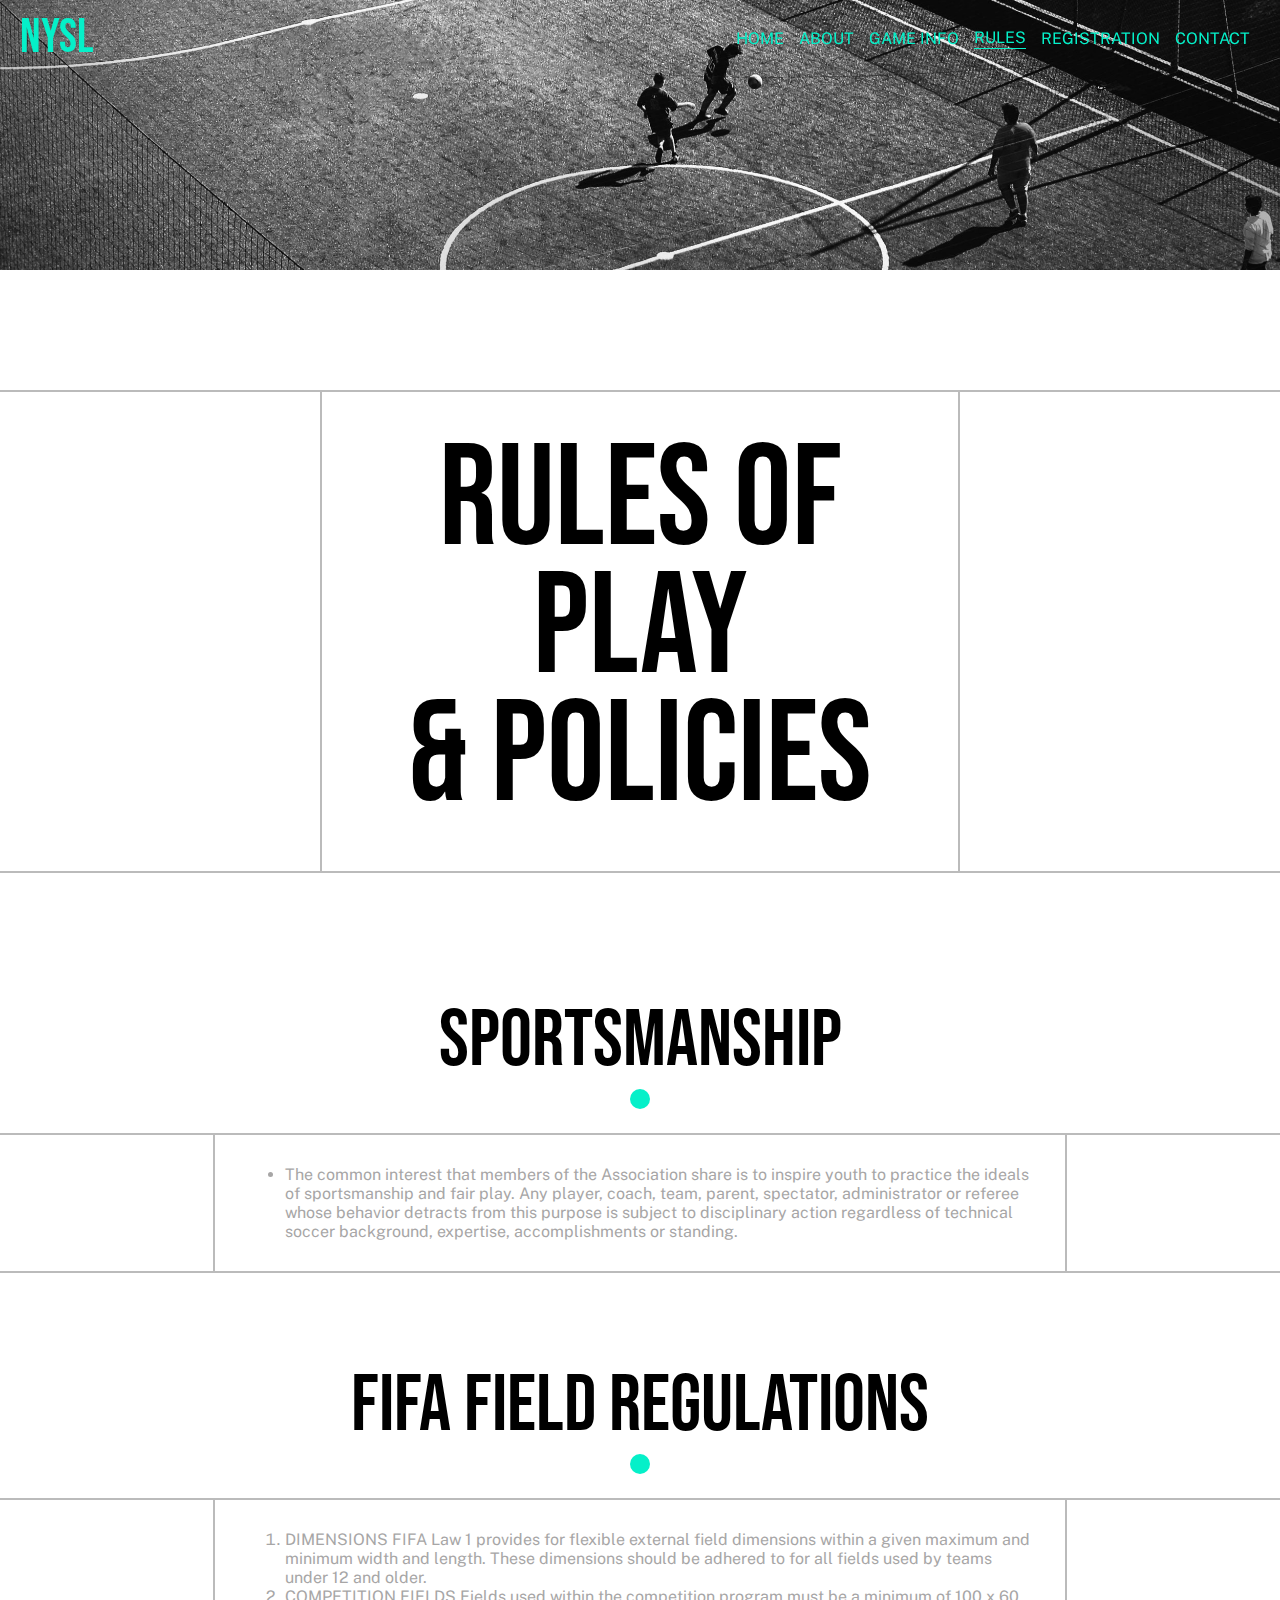
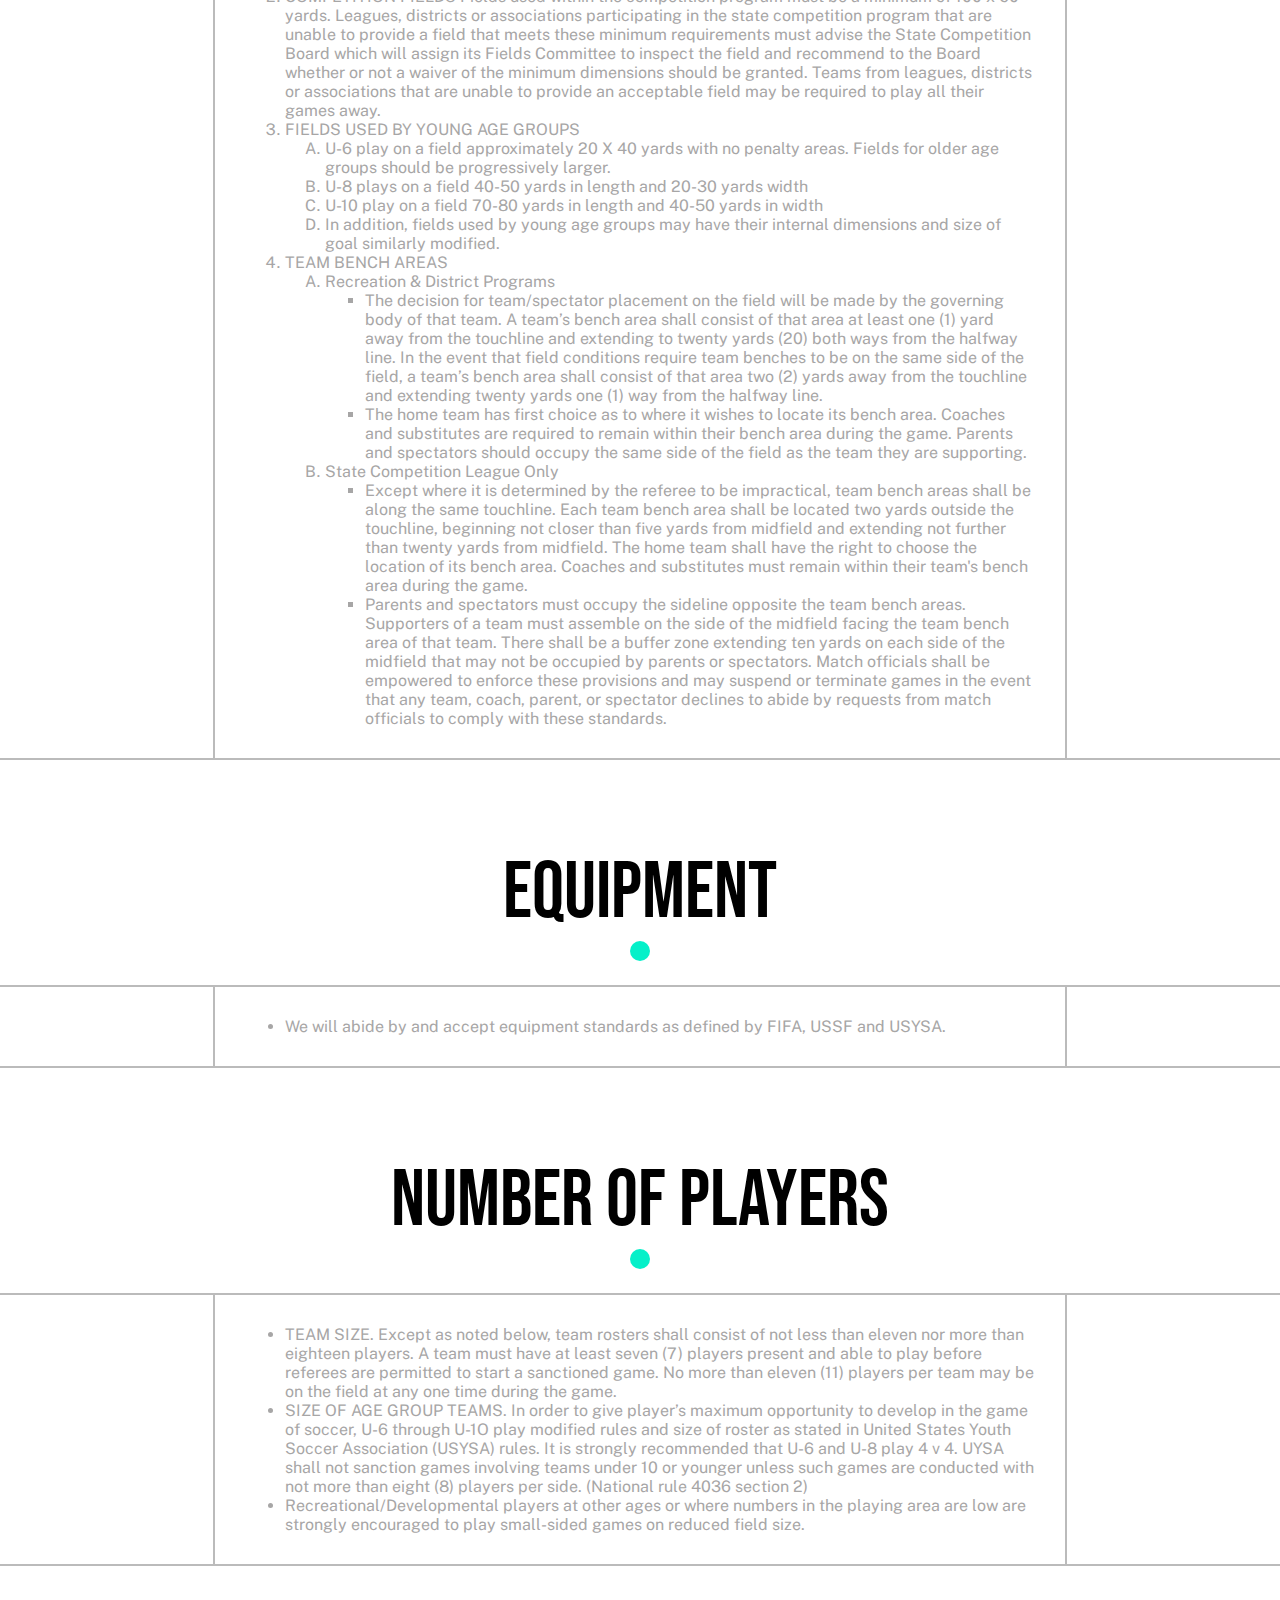
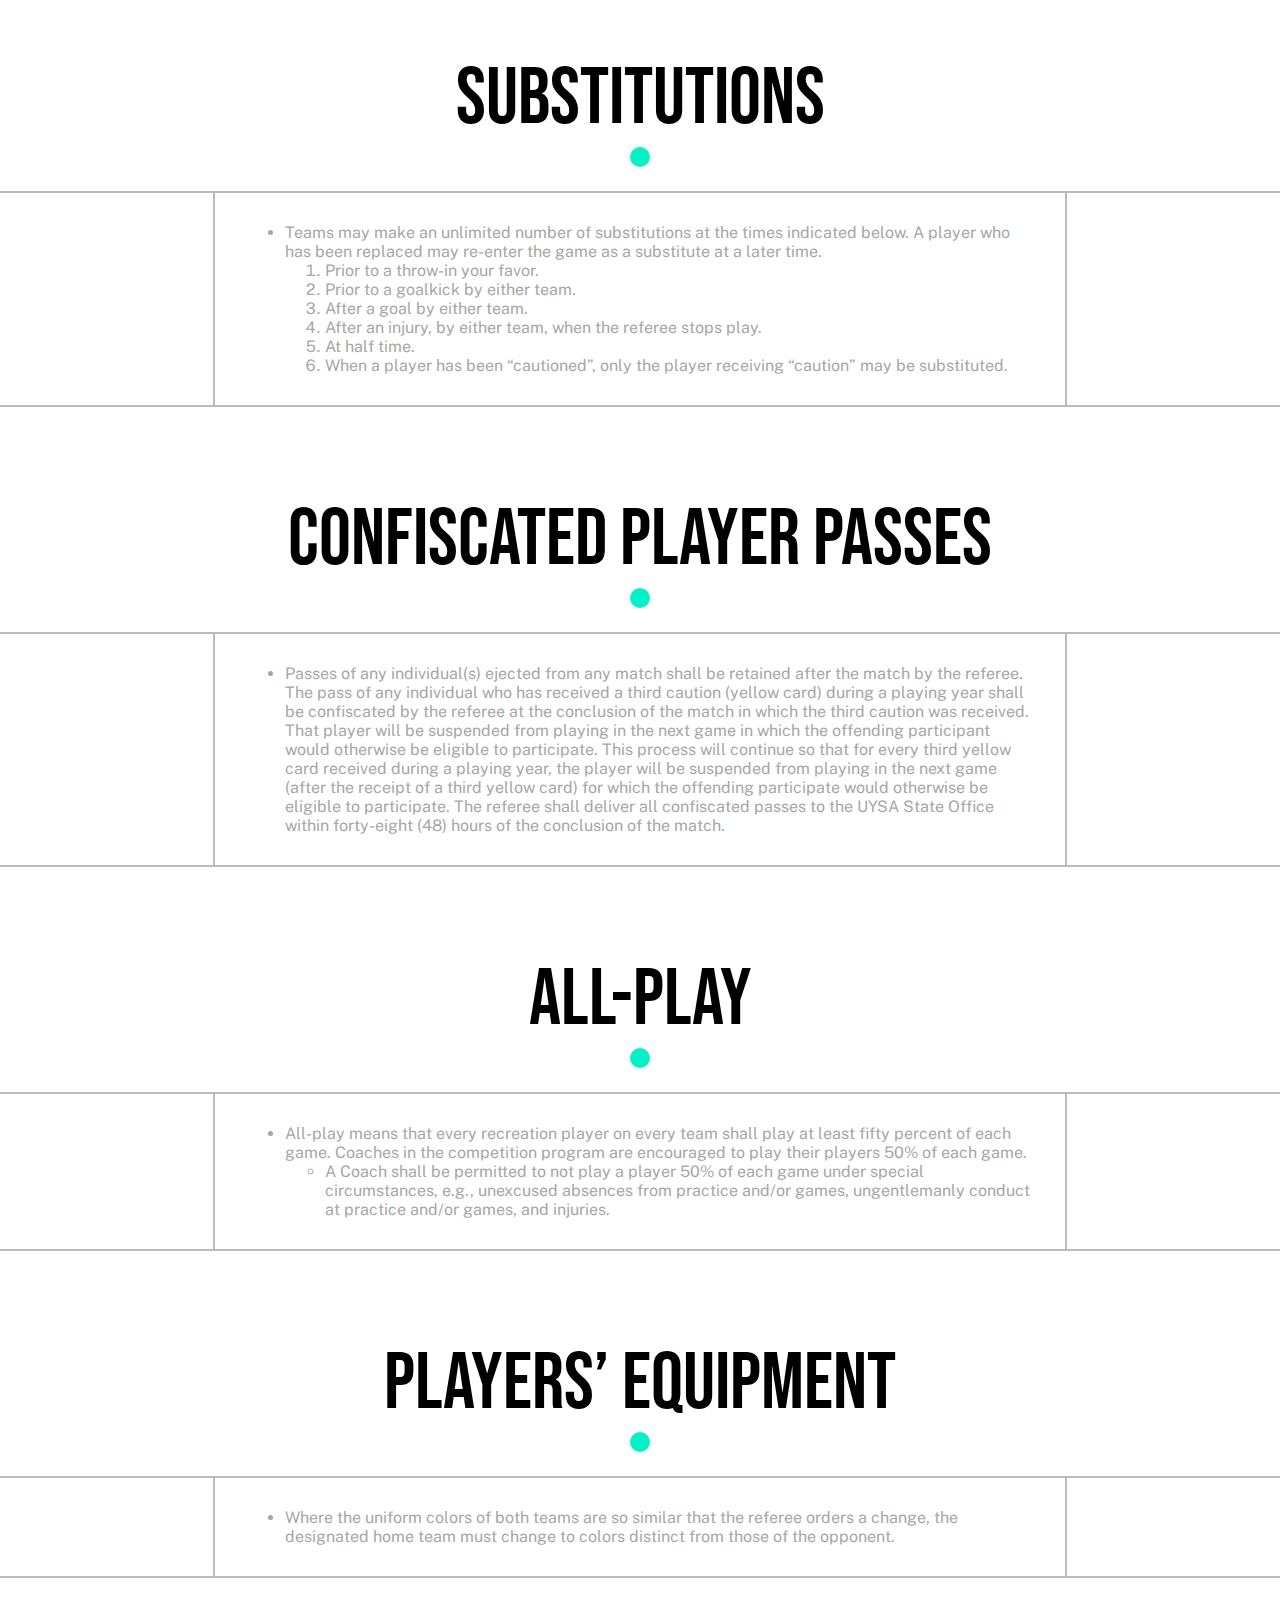
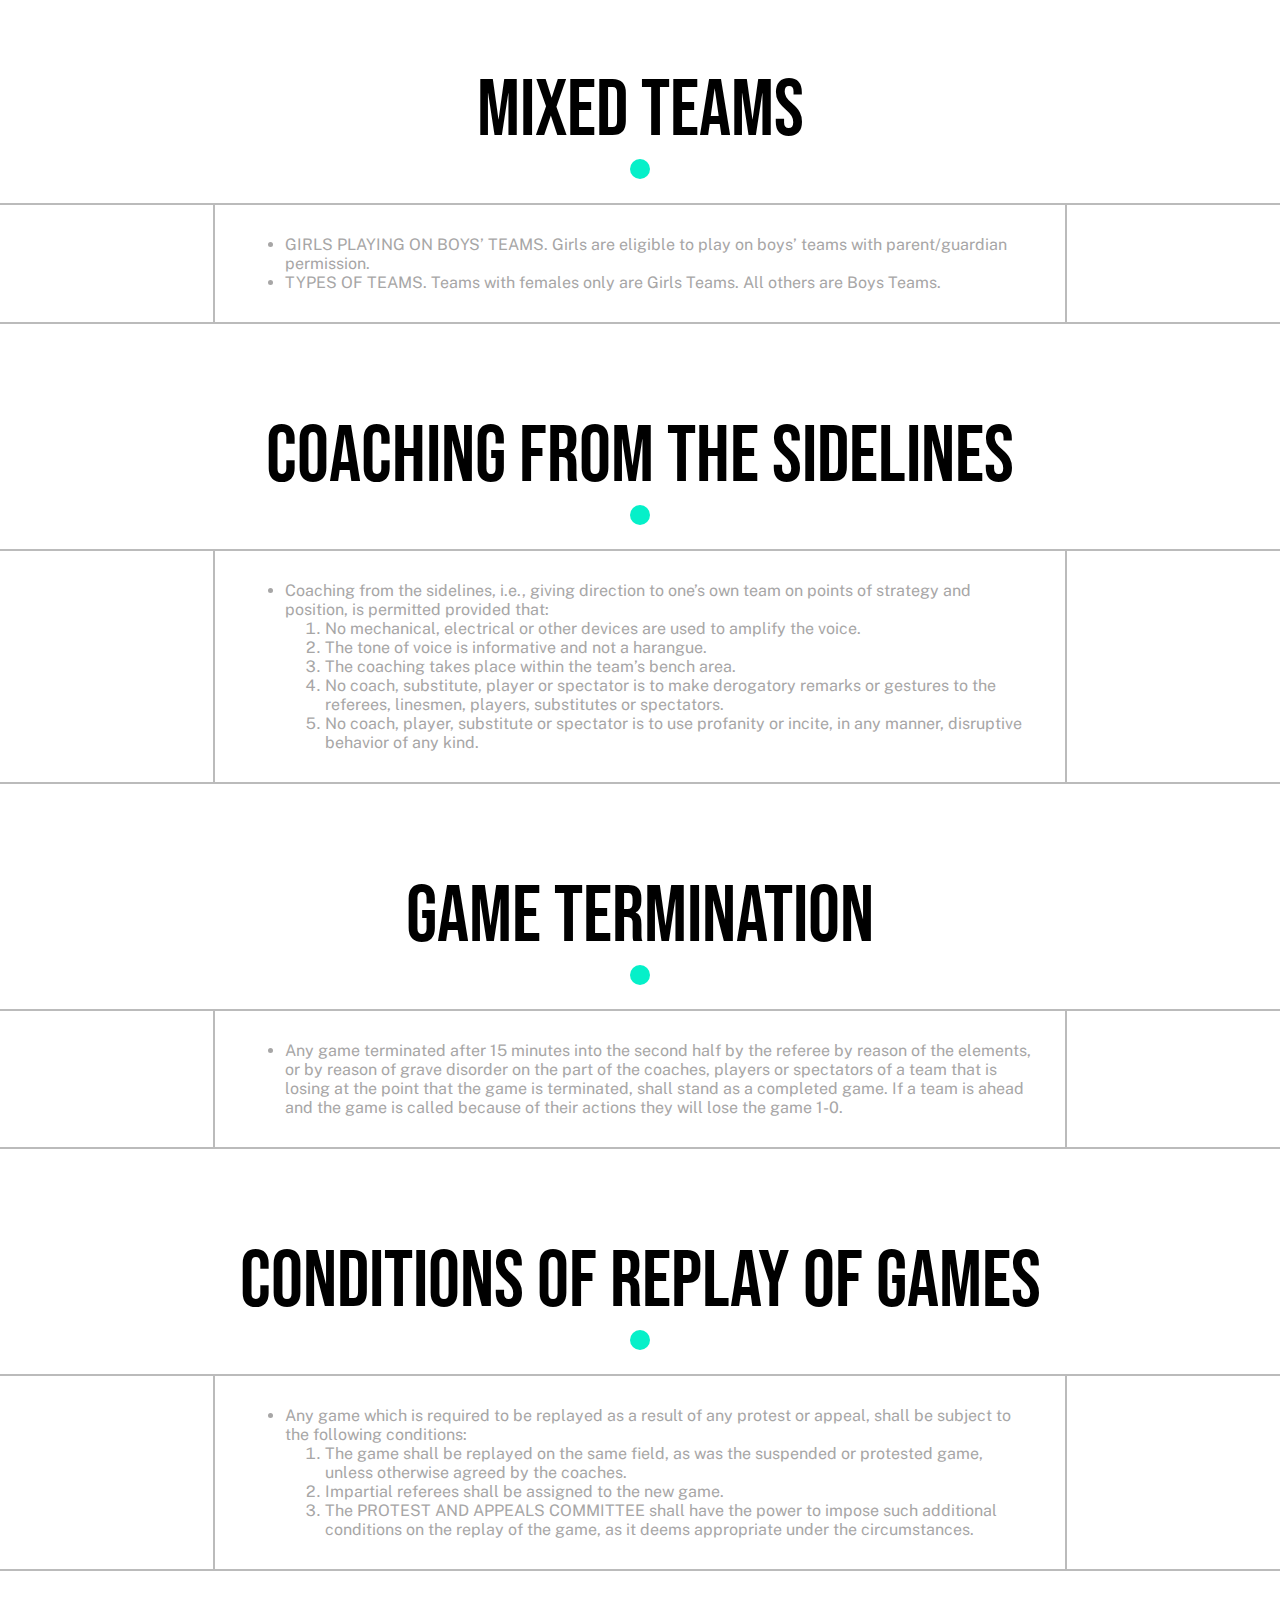
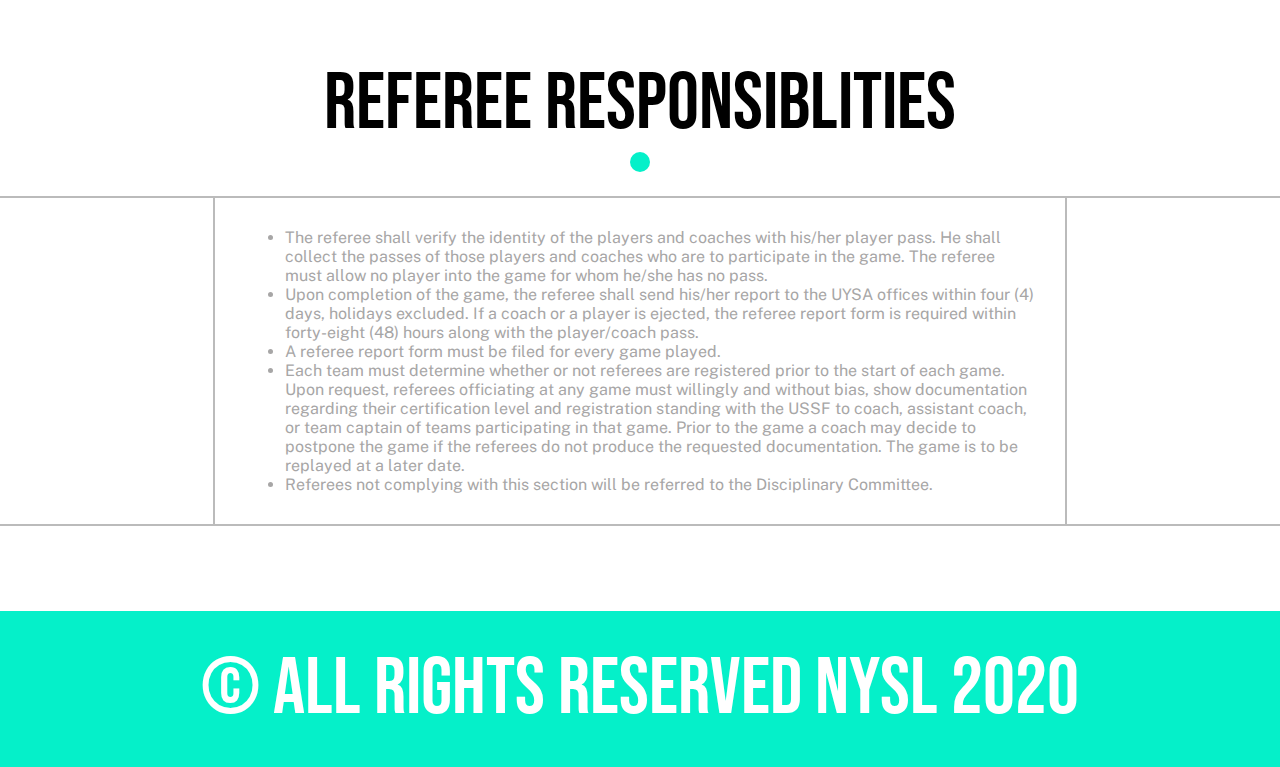
<file: rules.html>
<!DOCTYPE html>
<html lang="en">
<head>

    <!--Default things-->
    <meta charset="UTF-8">
    <meta name="viewport" content="width=device-width, initial-scale=1.0">
    <meta http-equiv="X-UA-Compatible" content="ie=edge">
    
    <!--CSS-->
    <link rel="stylesheet" type="text/css" href="./css/style.css">

    <!--Title-->
    <title>NYSL – Rules</title>

    <!--Favicon-->
    <link rel="shortcut icon" type="image/png" href="./img/favicon.png"/>

    <!--Google fonts-->
    <link href="https://fonts.googleapis.com/css?family=Public+Sans&display=swap" rel="stylesheet">
    <link href="https://fonts.googleapis.com/css?family=Bebas+Neue&display=swap" rel="stylesheet">
    
    <!--JS for menu-->
    <script src="https://ajax.googleapis.com/ajax/libs/jquery/1.9.1/jquery.min.js"></script>

</head>

<body>

    <header>

        <!--Navbar-->
        <nav class="navbar flex">
            <div class="nav-section-container nav-section-container-logo div-2-6">
                <a class="nysl-nav" href="./index.html">NYSL</a>
            </div>
            <div class="nav-section-container flex sections div-4-6">
                <a class="nav-section" href="./index.html">Home</a>
                <a class="nav-section" href="./about.html">About</a>
                <a class="nav-section" href="./game-info.html">Game info</a>
                <a class="nav-section nav-active" href="./rules.html">Rules</a>
                <a class="nav-section" href="./registration-form.html">Registration</a>
                <a class="nav-section" href="./contact.html">Contact</a>
            </div>
        </nav>

        <!--Banner foto-->
        <div class="main-banner main-banner-about"></div>

        <!--Spacer-->
        <div class="spacer-m"></div>

        <!--Rules-->
        <div class="flex border-top div-centred border-bottom">
            <div class="div-3-6 centred div-padding border-right border-left">
                <h1 class="bebas-l">Rules of play<br>& policies</h1>
            </div>
        </div>

    </header>

    <main>

        <!--Spacer-->
        <div class="spacer-m"></div>
        
        <!--Rules list-->

        <!--Sportsmanship-->
        <div class="centred">
            <h3 class="bebas-s">SPORTSMANSHIP</h3>
            <span class="dot"></span>
        </div>
        <div class="flex div-centred border-top border-bottom rule">
            <div class="div-4-6 border-right div-padding border-left centred">
                <ul class="rules-list">
                    <li class="public-sans-m">The common interest that members of the Association share is to inspire youth to practice the ideals of sportsmanship and fair play. Any player, coach, team, parent, spectator, administrator or referee whose behavior detracts from this purpose is subject to disciplinary action regardless of technical soccer background, expertise, accomplishments or standing.</li>
                </ul>
            </div>
        </div>


        <!--FIFA field regulations-->
        <div class="centred">
            <h3 class="bebas-s">FIFA FIELD REGULATIONS</h3>
            <span class="dot"></span>
        </div>
        <div class="flex div-centred border-top border-bottom rule">
            <div class="div-4-6 border-right div-padding border-left centred">
                <ol class="rules-list">
                    <li class="public-sans-m">DIMENSIONS FIFA Law 1 provides for flexible external field dimensions within a given maximum and minimum width and length. These dimensions should be adhered to for all fields used by teams under 12 and older.</li>
                    <li class="public-sans-m">COMPETITION FIELDS Fields used within the competition program must be a minimum of 100 x 60 yards. Leagues, districts or associations participating in the state competition program that are unable to provide a field that meets these minimum requirements must advise the State Competition Board which will assign its Fields Committee to inspect the field and recommend to the Board whether or not a waiver of the minimum dimensions should be granted. Teams from leagues, districts or associations that are unable to provide an acceptable field may be required to play all their games away.</li>
                    <li class="public-sans-m">FIELDS USED BY YOUNG AGE GROUPS
                        <ol type="A">
                            <li class="public-sans-m">U-6 play on a field approximately 20 X 40 yards with no penalty areas. Fields for older age groups should be progressively larger.</li>
                            <li class="public-sans-m">U-8 plays on a field 40-50 yards in length and 20-30 yards width</li>
                            <li class="public-sans-m">U-10 play on a field 70-80 yards in length and 40-50 yards in width</li>
                            <li class="public-sans-m">In addition, fields used by young age groups may have their internal dimensions and size of goal similarly modified.</li>
                        </ol>
                    </li>
                    <li class="public-sans-m">TEAM BENCH AREAS
                        <ol type="A">
                            <li class="public-sans-m">Recreation & District Programs
                                <ul>
                                    <li class="public-sans-m">The decision for team/spectator placement on the field will be made by the governing body of that team. A team’s bench area shall consist of that area at least one (1) yard away from the touchline and extending to twenty yards (20) both ways from the halfway line. In the event that field conditions require team benches to be on the same side of the field, a team’s bench area shall consist of that area two (2) yards away from the touchline and extending twenty yards one (1) way from the halfway line.</li>
                                    <li class="public-sans-m">The home team has first choice as to where it wishes to locate its bench area. Coaches and substitutes are required to remain within their bench area during the game. Parents and spectators should occupy the same side of the field as the team they are supporting.</li>
                                </ul>
                            </li>
                            <li class="public-sans-m">State Competition League Only
                                <ul>
                                    <li class="public-sans-m">Except where it is determined by the referee to be impractical, team bench areas shall be along the same touchline. Each team bench area shall be located two yards outside the touchline, beginning not closer than five yards from midfield and extending not further than twenty yards from midfield. The home team shall have the right to choose the location of its bench area. Coaches and substitutes must remain within their team's bench area during the game.</li> 
                                    <li class="public-sans-m">Parents and spectators must occupy the sideline opposite the team bench areas. Supporters of a team must assemble on the side of the midfield facing the team bench area of that team. There shall be a buffer zone extending ten yards on each side of the midfield that may not be occupied by parents or spectators. Match officials shall be empowered to enforce these provisions and may suspend or terminate games in the event that any team, coach, parent, or spectator declines to abide by requests from match officials to comply with these standards.</li>
                                </ul>
                            </li>
                        </ol>
                    </li>
                </ol>
            </div>
        </div>

        <!--Equipment-->
        <div class="centred">
            <h3 class="bebas-s">Equipment</h3>
            <span class="dot"></span>
        </div>
        <div class="flex div-centred border-top border-bottom rule">
            <div class="div-4-6 border-right div-padding border-left centred">
                <ul class="rules-list">
                    <li class="public-sans-m">We will abide by and accept equipment standards as defined by FIFA, USSF and USYSA.</li>
                </ul>
            </div>
        </div>

        <!--NUMBER OF PLAYERS-->
        <div class="centred">
            <h3 class="bebas-s">NUMBER OF PLAYERS</h3>
            <span class="dot"></span>
        </div>
        <div class="flex div-centred border-top border-bottom rule">
            <div class="div-4-6 border-right div-padding border-left centred">
                <ul class="rules-list">
                    <li class="public-sans-m">TEAM SIZE. Except as noted below, team rosters shall consist of not less than eleven nor more than eighteen players. A team must have at least seven (7) players present and able to play before referees are permitted to start a sanctioned game. No more than eleven (11) players per team may be on the field at any one time during the game.</li>
                    <li class="public-sans-m">SIZE OF AGE GROUP TEAMS. In order to give player’s maximum opportunity to develop in the game of soccer, U-6 through U-1O play modified rules and size of roster as stated in United States Youth Soccer Association (USYSA) rules. It is strongly recommended that U-6 and U-8 play 4 v 4. UYSA shall not sanction games involving teams under 10 or younger unless such games are conducted with not more than eight (8) players per side. (National rule 4036 section 2)</li>
                    <li class="public-sans-m">Recreational/Developmental players at other ages or where numbers in the playing area are low are strongly encouraged to play small-sided games on reduced field size.</li>
                </ul>
            </div>
        </div>

        <!--SUBSTITUTIONS-->
        <div class="centred">
            <h3 class="bebas-s">SUBSTITUTIONS</h3>
            <span class="dot"></span>
        </div>
        <div class="flex div-centred border-top border-bottom rule">
            <div class="div-4-6 border-right div-padding border-left centred">
                <ul class="rules-list">
                    <li class="public-sans-m">Teams may make an unlimited number of substitutions at the times indicated below. A player who has been replaced may re-enter the game as a substitute at a later time.
                        <ol>
                            <li class="public-sans-m">Prior to a throw-in your favor.</li>
                            <li class="public-sans-m">Prior to a goalkick by either team.</li>
                            <li class="public-sans-m">After a goal by either team.</li>
                            <li class="public-sans-m">After an injury, by either team, when the referee stops play.</li>
                            <li class="public-sans-m">At half time.</li>
                            <li class="public-sans-m">When a player has been “cautioned”, only the player receiving “caution” may be substituted.</li>
                        </ol>
                    </li>
                </ul>
            </div>
        </div>

        <!--CONFISCATED PLAYER PASSES-->
        <div class="centred">
            <h3 class="bebas-s">CONFISCATED PLAYER PASSES</h3>
            <span class="dot"></span>
        </div>
        <div class="flex div-centred border-top border-bottom rule">
            <div class="div-4-6 border-right div-padding border-left centred">
                <ul class="rules-list">
                    <li class="public-sans-m">Passes of any individual(s) ejected from any match shall be retained after the match by the referee. The pass of any individual who has received a third caution (yellow card) during a playing year shall be confiscated by the referee at the conclusion of the match in which the third caution was received. That player will be suspended from playing in the next game in which the offending participant would otherwise be eligible to participate. This process will continue so that for every third yellow card received during a playing year, the player will be suspended from playing in the next game (after the receipt of a third yellow card) for which the offending participate would otherwise be eligible to participate. The referee shall  deliver all confiscated passes to the UYSA State Office within forty-eight (48) hours of the conclusion of the match.</li>
                </ul>
            </div>
        </div>

        <!--ALL-PLAY-->
        <div class="centred">
            <h3 class="bebas-s">ALL-PLAY</h3>
            <span class="dot"></span>
        </div>
        <div class="flex div-centred border-top border-bottom rule">
            <div class="div-4-6 border-right div-padding border-left centred">
                <ul class="rules-list">
                    <li class="public-sans-m">All-play means that every recreation player on every team shall play at least fifty percent of each game. Coaches in the competition program are encouraged to play their players 50% of each game.
                        <ul>
                            <li class="public-sans-m">A Coach shall be permitted to not play a player 50% of each game under special circumstances, e.g., unexcused absences from practice and/or games, ungentlemanly conduct at practice and/or games, and injuries.</li>
                        </ul>
                    </li>
                </ul>
            </div>
        </div>

        <!--PLAYERS’ EQUIPMENT-->
        <div class="centred">
            <h3 class="bebas-s">PLAYERS’ EQUIPMENT</h3>
            <span class="dot"></span>
        </div>
        <div class="flex div-centred border-top border-bottom rule">
            <div class="div-4-6 border-right div-padding border-left centred">
                <ul class="rules-list">
                    <li class="public-sans-m">Where the uniform colors of both teams are so similar that the referee orders a change, the designated home team must change to colors distinct from those of the opponent.</li>
                </ul>
            </div>
        </div>

        <!--MIXED TEAMS-->
        <div class="centred">
            <h3 class="bebas-s">MIXED TEAMS</h3>
            <span class="dot"></span>
        </div>
        <div class="flex div-centred border-top border-bottom rule">
            <div class="div-4-6 border-right div-padding border-left centred">
                <ul class="rules-list">
                    <li class="public-sans-m">GIRLS PLAYING ON BOYS’ TEAMS. Girls are eligible to play on boys’ teams with parent/guardian permission.</li>
                    <li class="public-sans-m">TYPES OF TEAMS. Teams with females only are Girls Teams. All others are Boys Teams.</li>
                </ul>
            </div>
        </div>

        <!--COACHING FROM THE SIDELINES-->
        <div class="centred">
            <h3 class="bebas-s">COACHING FROM THE SIDELINES</h3>
            <span class="dot"></span>
        </div>
        <div class="flex div-centred border-top border-bottom rule">
            <div class="div-4-6 border-right div-padding border-left centred">
                <ul class="rules-list">
                    <li class="public-sans-m">Coaching from the sidelines, i.e., giving direction to one’s own team on points of strategy and position, is permitted provided that:
                        <ol>
                            <li class="public-sans-m">No mechanical, electrical or other devices are used to amplify the voice.</li>
                            <li class="public-sans-m">The tone of voice is informative and not a harangue.</li>
                            <li class="public-sans-m">The coaching takes place within the team’s bench area.</li>
                            <li class="public-sans-m">No coach, substitute, player or spectator is to make derogatory remarks or gestures to the referees, linesmen, players, substitutes or spectators.</li>
                            <li class="public-sans-m">No coach, player, substitute or spectator is to use profanity or incite, in any manner, disruptive behavior of any kind.</li>
                        </ol>
                    </li>
                </ul>
            </div>
        </div>

        <!--GAME TERMINATION-->
        <div class="centred">
            <h3 class="bebas-s">GAME TERMINATION</h3>
            <span class="dot"></span>
        </div>
        <div class="flex div-centred border-top border-bottom rule">
            <div class="div-4-6 border-right div-padding border-left centred">
                    <ul class="rules-list">
                        <li class="public-sans-m">Any game terminated after 15 minutes into the second half by the referee by reason of the elements, or by reason of grave disorder on the part of the coaches, players or spectators of a team that is losing at the point that the game is terminated, shall stand as a completed game. If a team is ahead and the game is called because of their actions they will lose the game 1-0.</li>
                    </ul>
            </div>
        </div>

        <!--CONDITIONS OF REPLAY OF GAMES-->
        <div class="centred">
            <h3 class="bebas-s">CONDITIONS OF REPLAY OF GAMES</h3>
            <span class="dot"></span>
        </div>
        <div class="flex div-centred border-top border-bottom rule">
            <div class="div-4-6 border-right div-padding border-left centred">
                <ul class="rules-list">
                    <li class="public-sans-m">Any game which is required to be replayed as a result of any protest or appeal, shall be subject to the following conditions:
                        <ol>
                            <li class="public-sans-m">The game shall be replayed on the same field, as was the suspended or protested game, unless otherwise agreed by the coaches.</li>
                            <li class="public-sans-m">Impartial referees shall be assigned to the new game.</li>
                            <li class="public-sans-m">The PROTEST AND APPEALS COMMITTEE shall have the power to impose such additional conditions on the replay of the game, as it deems appropriate under the circumstances.</li>
                        </ol>
                    </li>
                </ul>
            </div>
        </div>

        <!--REFEREE RESPONSIBLITIES-->
        <div class="centred">
            <h3 class="bebas-s">REFEREE RESPONSIBLITIES</h3>
            <span class="dot"></span>
        </div>
        <div class="flex div-centred border-top border-bottom rule">
            <div class="div-4-6 border-right div-padding border-left centred">
                <ul class="rules-list">
                    <li class="public-sans-m">The referee shall verify the identity of the players and coaches with his/her player pass. He shall collect the passes of those players and coaches who are to participate in the game. The referee must allow no player into the game for whom he/she has no pass.</li>
                    <li class="public-sans-m">Upon completion of the game, the referee shall send his/her report to the UYSA offices within four (4) days, holidays excluded. If a coach or a player is ejected, the referee report form is required within forty-eight (48) hours along with the player/coach pass.</li>
                    <li class="public-sans-m">A referee report form must be filed for every game played.</li>
                    <li class="public-sans-m">Each team must determine whether or not referees are registered prior to the start of each game. Upon request, referees officiating at any game must willingly and without bias, show documentation regarding their certification level and registration standing with the USSF to coach, assistant coach, or team captain of teams participating in that game. Prior to the game a coach may decide to postpone the game if the referees do not produce the requested documentation. The game is to be replayed at a later date.</li>
                    <li class="public-sans-m">Referees not complying with this section will be referred to the Disciplinary Committee.</li>
                </ul>
            </div>
        </div>

        <!--Spacer-->
        <div class="spacer"></div>
    
    </main>

    <footer>

        <!--Footer-->
        <footer class="nysl-footer">
            <p class="bebas-s white centred footer-padding">© All rights reserved NYSL 2020</p>
        </footer>
        
        <!--Navbar color scroll-->
        <script>
            $(function () {
                $(document).scroll(function () {
                var $nav = $(".navbar");
                $nav.toggleClass('scrolled', $(this).scrollTop() > $nav.height());
                var $nav = $(".nav-section");
                $nav.toggleClass('white', $(this).scrollTop() > $nav.height());
                var $nav = $(".nav-active");
                $nav.toggleClass('nav-active-white', $(this).scrollTop() > $nav.height());
                var $nav = $(".nysl-nav");
                $nav.toggleClass('white', $(this).scrollTop() > $nav.height());
                });
            });
        </script>

    </footer>
    
</body>

</html>
</file>
<file: css/style.css>
/* General settings */

* {
 margin: 0px;
 box-sizing: border-box;
 -webkit-font-smoothing: antialiased;
}

::selection {
    background:#ff6500;
}

.spacer-m {
    width: 100%;
    height: 120px;
}

.spacer-s {
    width: 100%;
    height: 80px;
}

.spacer-xs {
    width: 100%;
    height: 25px;
}

.flex {
    display: flex;
}

/* Navbar */

.navbar {
    position: fixed;
    top: 0;
}

.scrolled {
    background-color: rgb(12, 12, 12);
    transition: background-color 400ms linear;
}

.nysl-nav {
    text-decoration: none;
    text-transform: uppercase;
    line-height: 2.9rem;
    color: #05F0C9;
    font-size: 3rem;
    font-family: 'Bebas Neue', sans-serif;
}

.nav-section-container {
    padding: 15px 30px;
}

.nav-section-container-logo {
    padding-left: 20px;
}

.sections {
    justify-content: flex-end;
    align-items: center;
}

.nav-section {
    font-family: 'Public Sans', sans-serif;
    font-size: 1rem;
    color: #05F0C9;
    text-decoration: none;
    text-transform: uppercase;
    margin-left: 15px;
}

.nav-section:hover, .nysl-nav:hover {
    color: #ff6500;
}

.nav-active {
    border-bottom: 1px solid #05F0C9;
    padding-bottom: 1px;
}

.nav-active-white {
    border-bottom: 1px solid white;
}

.nav-active:hover {
    border-bottom: 1px solid #ff6500;
}

/* Banner home*/

.main-banner {
    width: 100%;
    height: 83vh;
    background-image: url("../img/night-bn2.jpg");
    background-repeat: no-repeat;
    background-position: center center;
    background-size: cover;
}

.big-nysl {
    font-size: 22rem;
    color: rgba(5, 240, 201, 0.6);
    font-family: 'Bebas Neue', sans-serif;
    letter-spacing: -0.8rem;
}

.nysl-longname {
    margin-top: -84vh;
}

.nysl-shortname {
    height: 100%;
    align-items: center;
}

.dot-banner {
    height: 400px;
    width: 400px;
    border-radius: 50%;
    display: inline-block;
    text-align: center;

    background: linear-gradient(-45deg, #05F0C9, rgba(5, 240, 201, 0.473), #05F0C9 );
	background-size: 600% 600%;
	animation: gradient 3s ease infinite;
}

@keyframes gradient {
	0% {
		background-position: 0% 50%;
    }
    50% {
		background-position: 100% 50%;
	}
	100% {
		background-position: 0% 50%;
	}
}

/* Text banner home */

.text-banner {
    height: 17vh;
    line-height: 14vh;  
    padding-top: 2.2vh;
    background-color: rgb(226, 226, 226);
}

.main-banner-about {
    height: 30vh;
    background-position: center center;
    background-image: url("../img/nysl-about.jpg");

}

.line-height-tweak {
    line-height: 80vh;
    padding-top: 3vh;
}

.marquee {
    overflow: hidden;
}

.marquee-dot {
    height: 25px;
    width: 25px;
    background-color: black;
    border-radius: 50%;
    display: inline-block;
    text-align: center; 
    margin-bottom: 26px;
    margin-right: 15px;
    margin-left: 12px;
}

.down-arrow {
    height: 80px;
}

.arrow-margin-right {
    margin-right: 15px;
}

.arrow-margin-left {
    margin-left: 15px;
}

/* Footer */

.nysl-footer {
    background-color: #05F0C9;
    height: auto;
}

.footer-padding {
    padding: 30px 0px;
}

/* Text styles */

.bebas-l {
    font-family: 'Bebas Neue', sans-serif;
    font-size: 9rem;
    color: black;
    line-height: 8rem;
    font-weight: normal;
}

.bebas-m {
    font-family: 'Bebas Neue', sans-serif;
    font-size: 7rem;
    color: black;
}

.bebas-s {
    font-family: 'Bebas Neue', sans-serif;
    font-size: 5rem;
    font-weight: 200;
}

.public-sans-m {
    font-family: 'Public Sans', sans-serif;
    font-size: 1rem;
    color: rgb(167, 166, 166);
}

.public-sans-s {
    font-family: 'Public Sans', sans-serif;
    font-size: 0.75rem;
    color: rgb(167, 166, 166);
}

.ps-h3 {
    font-weight: normal;
    color: rgb(90, 90, 90);
    margin-bottom: 6px;
}

.white {
    color: white;
}

.centred {
    text-align: center;
}

/* Grid boxes */

.border-top {
    border-top: 2px solid #BBBBBB;
}

.div-padding {
    padding: 45px 30px 50px 30px;
}

.individual-event-container {
    height: auto;
    font-size: 0px;
}

.border-right {
    border-right: 2px solid #BBBBBB;
}
.border-left {
    border-left: 2px solid #BBBBBB;
}

.border-bottom {
    border-bottom: 2px solid #BBBBBB;
}

.div-padding:hover {
    background-color: rgb(247, 247, 247);
}

.dot {
    height: 20px;
    width: 20px;
    background-color: #05F0C9;
    border-radius: 50%;
    display: inline-block;
    text-align: center;
    margin-bottom: 20px;
}

.dot-table {
    height: 12px;
    width: 12px;
    background-color: #05F0C9;
    border-radius: 50%;
    display: inline-block;
    text-align: center;
    margin-right: 6px;
}

.margin-bottom-20 {
    margin-bottom: 20px;
}

.margin-top-20 {
    margin-top: 20px;
}

.div-1-6 {
    width: 16.66vw;
}

.div-2-6 {
    width: 33.33vw;
}

.div-3-6 {
    width: 50vw;
}

.div-4-6 {
    width: 66.66vw;
}

.div-6-6 {
    width: 100vw;
}

.div-centred {
    justify-content: center;
}

.div-space {
    justify-content: space-evenly;
}

.div-wrap {
    flex-wrap: wrap;
}

.div-direction {
    flex-direction: row;
}

.div-align-center {
    align-items: center;
}

/* About page */

.mailto-class {
    color: black;
    text-decoration: none;
}

/* Rules page */

.rule {
 margin-bottom: 85px;
}

.rule .div-padding{
    padding: 30px;
}

.rules-list .public-sans-m {
    text-align: left;
}

.rules-list .dot {
    margin-top: 20px;
}

.list-title {
    margin-top: 20px;
    color: rgb(49, 49, 49);
}

/* Game info page */

table {
    width: 100%;
    border-collapse: collapse;
}

tr, thead {
    border-bottom: 2px solid #BBBBBB;
  }

td {
    padding: 6px 0px 6px 0px;
}

th {
    padding-bottom: 22px;
    padding-top: 22px;
    font-weight: normal;
    color: rgb(90, 90, 90);
    text-align: left;
}

tr:hover {
    /*background-color: rgb(247, 247, 247);*/
    background-color: #05F0C9;
    color: white;
}
  
tr:last-child {
    border-bottom: 0px;
}

/*td:first-child, th:first-child*/ 
td, th {
    padding-left: 18px;
}

.game-info .title-div:hover {
    background-color: transparent;
}

thead tr:hover {
    background-color: transparent;
    color: rgb(167, 166, 166);
}

.game-info .title-div {
    padding-left: 0px;
    padding-right: 0px;
    padding-bottom:0px;
    padding-top: 18px;
}

.google-maps {
    width: 100%;
    height: 26vh;
    min-height: 250px;;
    border: 0;
}

.maps {
    padding: 0px;
    line-height: 0px;
}

.school-map {
    padding: 20px;
    line-height: initial;
}

.maps:hover {
    background-color: transparent;
}

.margin-bottom-20 {
    margin-bottom: 20px;
}

.mailto-game {
    text-decoration: none;
}

/* Registration form page */

.form .public-sans-m {
    text-align: left;
}

.public-sans-m .form-button{
    text-align: center;
}

input[type=text], select {
    width: 70%;
    height: 100%;
}

input, select {
    border: 0px;
    padding: 0px;
    border-left: 2px solid #BBBBBB;
    background-color: rgb(247, 247, 247);
    border-bottom-left-radius: 0px;
}

select {
    margin-left: 10px;
    -webkit-appearance: none;
    -moz-appearance: none;
    background-position: right 50%;
    background-repeat: no-repeat;
    background-image: url([data-uri]);
    padding: .5em;
    padding-right: 1.5em;
    border-radius: 0px;
}

.radio input {
    width: 20px;
}

.form-col {
    flex-direction: column;
    padding-bottom: 14px;
}

.form-title {
    color: rgb(90, 90, 90);
    justify-content: space-between;
    display: flex;
    height: 40px;
    align-items: center;
}

label, 
.form-title, 
form .public-sans-s {
padding-left: 14px;
}

.form .div-4-6 {
    width: calc(66.66vw - 4px);
}

.form .div-2-6 {
    width: calc(33.33vw - 2px);
}

.form-line {
    padding: 0px;
    width: 100%;
}

.form-button {
    width: 60%;
    background-color: #05F0C9;
    padding: 14px 10% 14px 10%;
    color: white;
    text-align: center;
    border: none;
}

.form-button:hover {
    background-color: #ff6500;
    cursor: e-resize;
}

.form-button-padding {
    padding: 30px 0px;
}

form span, form label {
    display: flex;
    align-items: center;
    min-height: 22px;
}

.permission {
    padding-bottom: 14px;
}

.permission-2 {
   justify-content: flex-start;
}

.permission input {
    width: auto;
    margin-left: 14px;;
}
</file>
